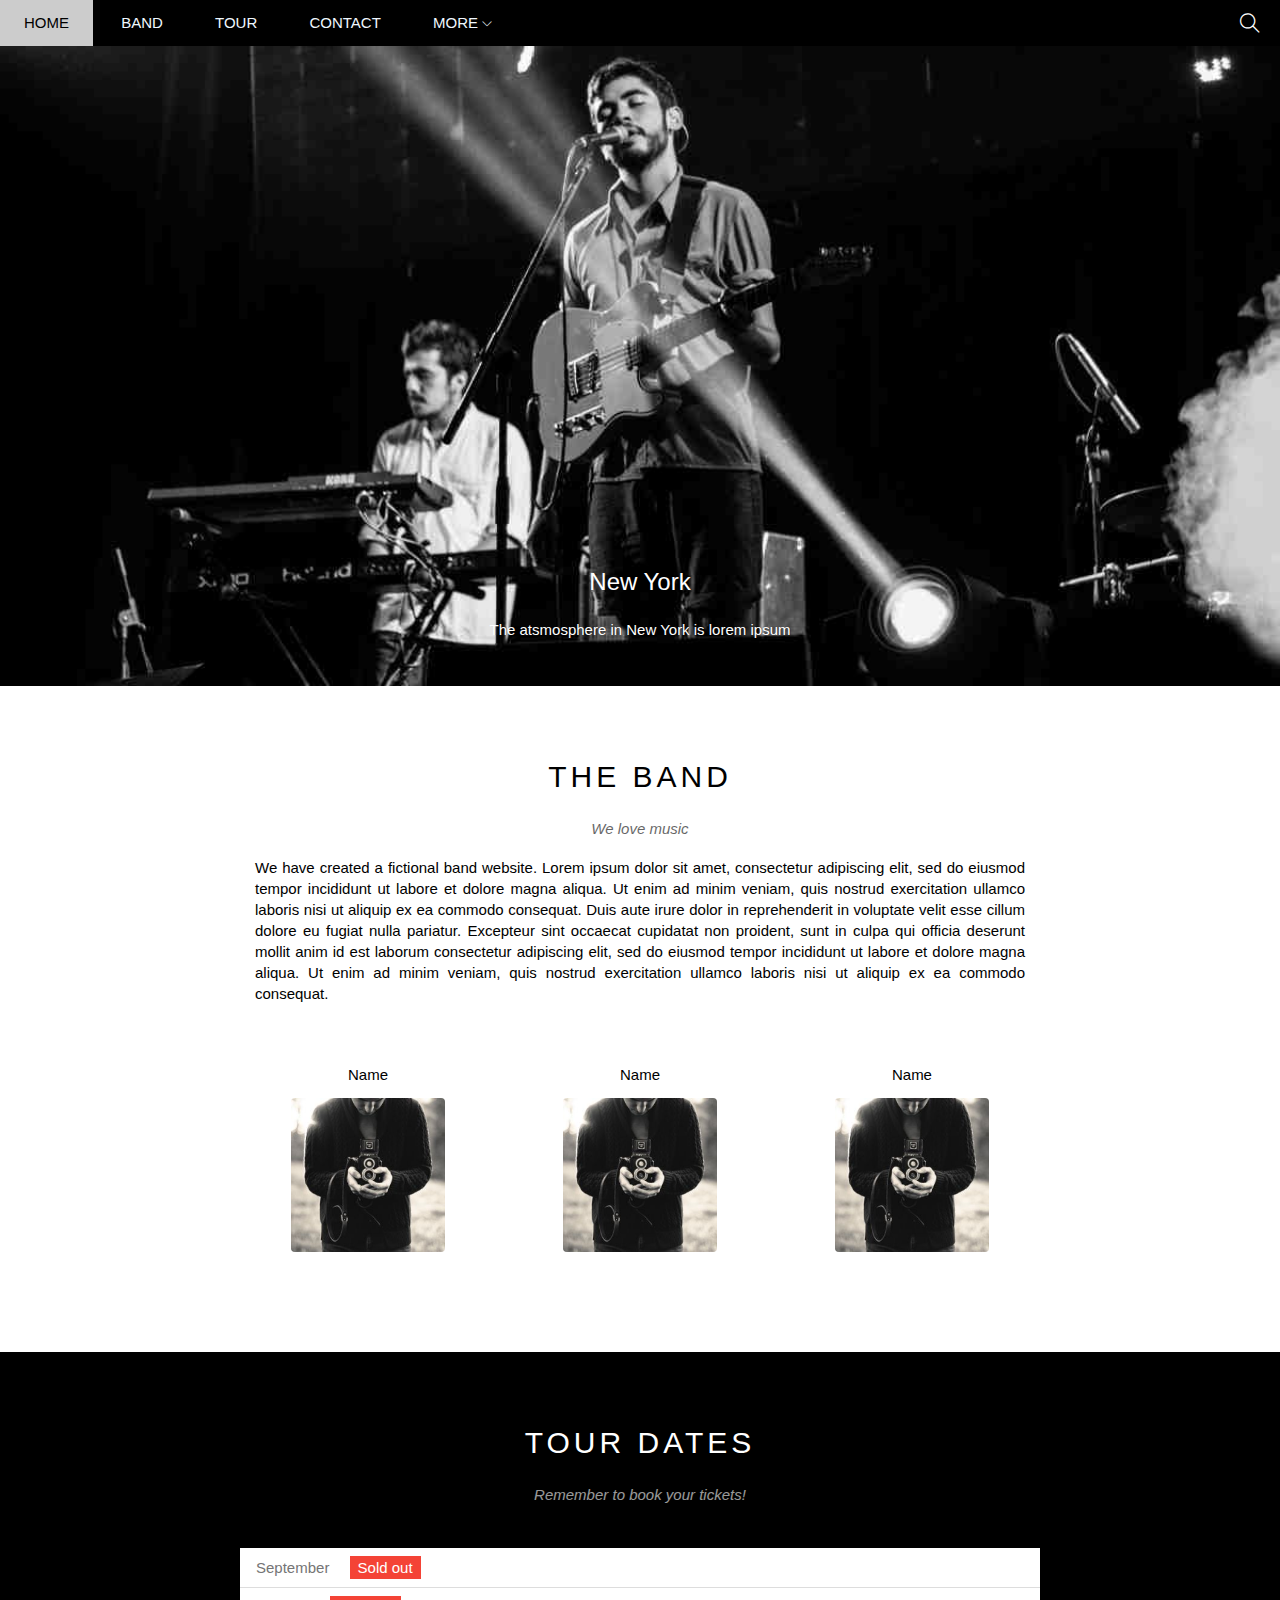
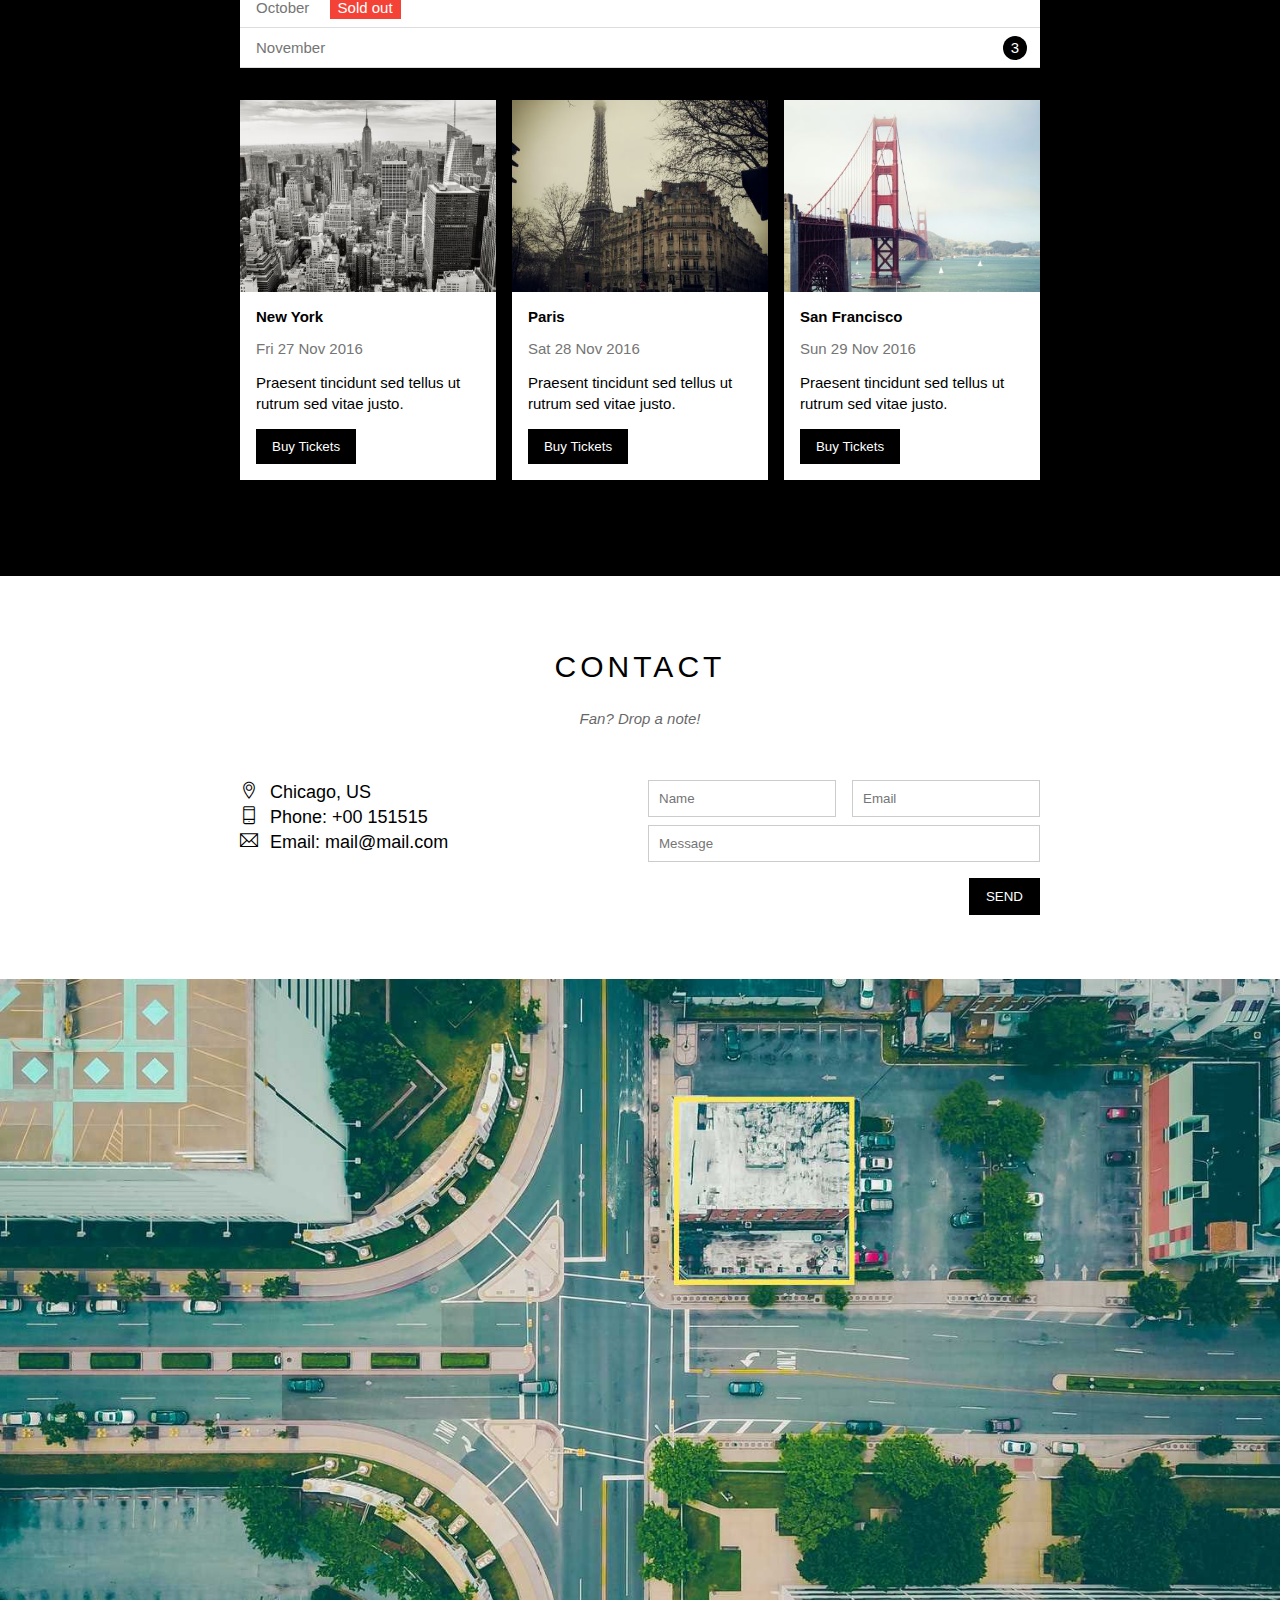
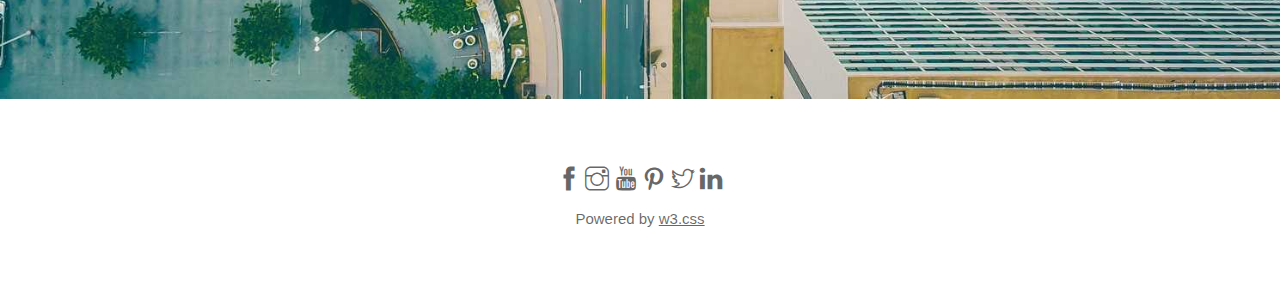
<file: index.html>
<!DOCTYPE html>
<html lang="en">
<head>
    <meta charset="UTF-8">
    <meta http-equiv="X-UA-Compatible" content="IE=edge">
    <meta name="viewport" content="width=device-width, initial-scale=1.0">
    <title>document</title>
    <link rel="stylesheet" href="./assets/css/style.css">
    <link rel="stylesheet" href="./assets/css/responsive.css">
    <link rel="stylesheet" href="./assets/fonts/themify-icons/themify-icons.css">
</head>
<body>
    <div id="main">
        <div id="header">
            <!-- begin navigation -->
            <ul id="nav">
                <li><a href="#">Home</a></li>
                <li><a href="#band">Band</a></li>
                <li><a href="#tour">Tour</a></li>
                <li><a href="#contact">Contact</a></li>
                <li>
                    <a href="">
                        More 
                        <i class="nav-icon ti-angle-down"></i>
                    </a>
                    <ul class="subnav">
                        <li><a href="">Merchandise</a></li>
                        <li><a href="">Extras</a></li>
                        <li><a href="">Media</a></li>
                    </ul>
                </li>
            </ul>
            <!-- end navigation -->
            <div class="search-btn">
                <i class="search-icon ti-search"></i>
            </div>

            <div id="mobile-menu" class="menu-btn">
                <i class="menu-icon ti-menu"></i>
            </div>
        </div>

        <div id="slider">
            <div class="text-content">
                <h2 class="text-heading">New York</h2>
                <div class="text-description">The atsmosphere in New York is lorem ipsum</div>
            </div>
        </div>

        <div id="content">
            <!-- about  -->
            <div id="band" class="content-section">
                <h2 class="section-heading">THE BAND</h2>
                <p class="sub-heading">We love music</p>
                <p class="about-text">We have created a fictional band website. Lorem ipsum dolor sit amet, consectetur adipiscing elit, sed do eiusmod tempor incididunt ut labore et dolore magna aliqua. Ut enim ad minim veniam, quis nostrud exercitation ullamco laboris nisi ut aliquip ex ea commodo consequat. Duis aute irure dolor in reprehenderit in voluptate velit esse cillum dolore eu fugiat nulla pariatur. Excepteur sint occaecat cupidatat non proident, sunt in culpa qui officia deserunt mollit anim id est laborum consectetur adipiscing elit, sed do eiusmod tempor incididunt ut labore et dolore magna aliqua. Ut enim ad minim veniam, quis nostrud exercitation ullamco laboris nisi ut aliquip ex ea commodo consequat.</p>
                <div class="menbers row" style="padding: 32px 0;">
                    <div class="col col-3 text-center">
                        <p class="member-name">Name</p>
                        <img src="./assets/img/bandmember.jpeg" alt="name" class="member-img">
                    </div>
                    <div class="col col-3 text-center">
                        <p class="member-name">Name</p>
                        <img src="./assets/img/bandmember.jpeg" alt="name" class="member-img">
                    </div>
                    <div class="col col-3 text-center">
                        <p class="member-name">Name</p>
                        <img src="./assets/img/bandmember.jpeg" alt="name" class="member-img">
                    </div>
                </div>
            </div>


            <!-- Tour  -->
            <div id="tour" class="tour-section">
                <div class="content-section">
                    <h2 class="section-heading text-while">TOUR DATES</h2>
                    <p class="sub-heading text-while">Remember to book your tickets!</p>
                    <!-- ticket  -->
                    <ul class="ticket-list">
                        <li>September <span class="sold-out">Sold out</span></li>
                        <li>October <span class="sold-out">Sold out</span></li>
                        <li>November <span class="quantity">3</span></li>
                    </ul>
                    
                    <!-- place  -->
                    <div class="places row">
                        <div class="col-3 col">
                            <img src="./assets/img/newyork.jpeg" alt="" class="place-img">
                            <div class="place-body">
                                <h3 class="place-heading">New York</h3>
                                <p class="place-time">Fri 27 Nov 2016</p>
                                <p class="place-content">Praesent tincidunt sed tellus ut rutrum sed vitae justo.</p>
                                <button class="button-buy js-buy-ticket">Buy Tickets</button>
                            </div>
                        </div>
                        <div class="col-3 col">
                            <img src="./assets/img/paris.jpeg" alt="" class="place-img">
                            <div class="place-body">
                                <h3 class="place-heading">Paris</h3>
                                <p class="place-time">Sat 28 Nov 2016</p>
                                <p class="place-content">Praesent tincidunt sed tellus ut rutrum sed vitae justo.</p>
                                <button class="button-buy js-buy-ticket">Buy Tickets</button>
                            </div>
                        </div>
                        <div class="col-3 col">
                            <img src="./assets/img/sanfran.jpeg" alt="" class="place-img">
                            <div class="place-body">
                                <h3 class="place-heading">San Francisco</h3>
                                <p class="place-time">Sun 29 Nov 2016</p>
                                <p class="place-content">Praesent tincidunt sed tellus ut rutrum sed vitae justo.</p>
                                <button class="button-buy js-buy-ticket">Buy Tickets</button>
                            </div>
                        </div>
                    </div>
                
                </div>
            </div>
            

            <!-- Contact  -->
            <div id="contact" class="content-section">
                <h2 class="section-heading">CONTACT</h2>
                <p class="sub-heading">Fan? Drop a note!</p>
                <div class="row contact-content">
                    <div class="col col-2 contact-info">
                        <p><i class="ti-location-pin"></i>Chicago, US</p>
                        <p><i class="ti-mobile"></i>Phone: +00 151515</p>
                        <p><i class="ti-email"></i>Email: mail@mail.com</p>
                    </div>
                    <div class="col col-2 contact-form">
                        <form action="">
                            <div class="row ">
                                <div class="col col-2">
                                    <input type="text" name="" placeholder="Name" required id="" class="form-control">
                                </div>
                                <div class="col col-2">
                                    <input type="email" name="" placeholder="Email" required id="" class="form-control">
                                </div>
                            </div>
                            <div class="row" style="margin-top: 8px;">
                                <div class="col col-1">
                                    <input type="text" name="" placeholder="Message" required id="" class="form-control">
                                </div>
                            </div>
                            <input class="send-button" type="submit" value="SEND">
                        </form>
                    </div>
                </div>
            </div>

            <div class="map-section">
                <img src="./assets/img/map.jpeg" alt="map">
            </div>

        </div>

        <div id="footer">
            <div class="social-list">
                <a href=""><i class="ti-facebook"></i></a>
                <a href=""><i class="ti-instagram"></i></a>
                <a href=""><i class="ti-youtube"></i></a>
                <a href=""><i class="ti-pinterest"></i></a>
                <a href=""><i class="ti-twitter"></i></a>
                <a href=""><i class="ti-linkedin"></i></a>
            </div>
            <p class="copyright">Powered by <a href="">w3.css</a></p>
        </div>
    </div>

    <div class="modal">
        <div class="modal-container js-modal-container">
            <div class="modal-close js-modal-close">
                <i class="ti-close"></i>
            </div>

            <header class="modal-header">
                <i class="modal-icon ti-bag"></i>
                Tickets
            </header>

            <div class="modal-body">
                <label for="quantity" class="modal-label">
                    <i class="ti-shopping-cart"></i>
                    Tickets, $15 per person
                </label>
                <input id="quantity" type="text" class="modal-input" placeholder="How many?">

                <label for="email" class="modal-label">
                    <i class="ti-user"></i>
                    Send To
                </label>
                <input id="email" type="email" class="modal-input" placeholder="Enter email">
                
                <button id="buy-tickets">
                    PAY <i class="ti-check"></i>
                </button>
            </div>

            <footer class="modal-footer">
                <p class="modal-help">Need <a href="">help?</a></p>
            </footer>
        </div>
    </div>

    <script>
        const buyBtns = document.querySelectorAll('.js-buy-ticket')
        const modal = document.querySelector('.modal')
        const modalContainer = document.querySelector('.js-modal-container')
        const modalClose = document.querySelector('.js-modal-close')

        function closeBuyTickets(){
            modal.classList.remove('open')
        }

        function showBuyTickets(){
            modal.classList.add('open')
        }
        
        for(const buyBtn of buyBtns){
            buyBtn.addEventListener('click', showBuyTickets)
        }
        modalClose.addEventListener('click', closeBuyTickets)

        modal.addEventListener('click', closeBuyTickets)

        modalContainer.addEventListener('click',function(event){
            event.stopPropagation()
        })

        // responsive 
        var header = document.getElementById('header');
        var mobileMenu = document.getElementById('mobile-menu');

        mobileMenu.onclick = function(){
            var isClose = header.clientHeight === 46;
            if(isClose){
                header.style.height = 'auto';
            }else{
                header.style.height = '46px';
            }
        }
    </script>
</body>
</html>
</file>
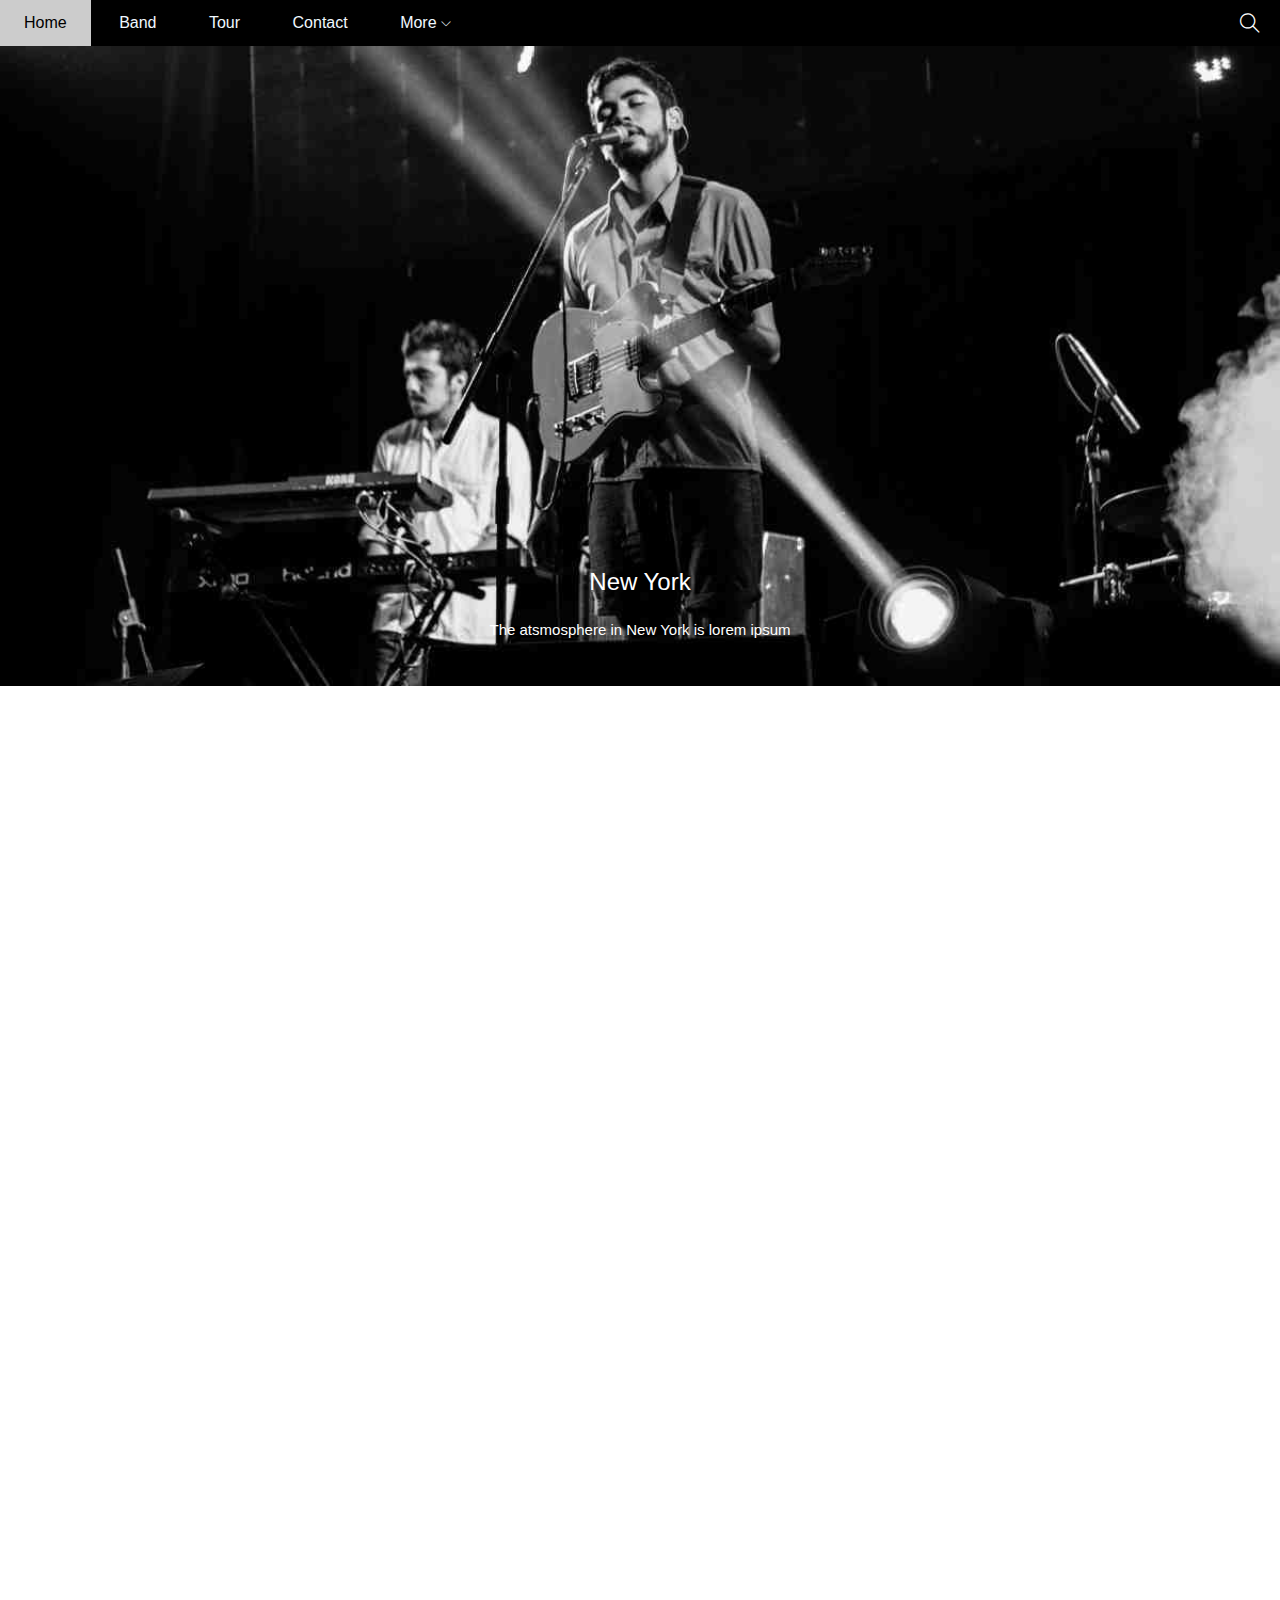
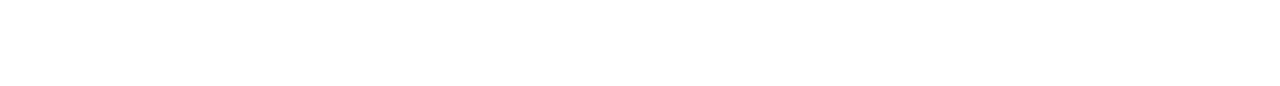
<file: W3_band/index.html>
<!DOCTYPE html>
<html lang="en">
<head>
    <meta charset="UTF-8">
    <meta http-equiv="X-UA-Compatible" content="IE=edge">
    <meta name="viewport" content="width=device-width, initial-scale=1.0">
    <title>Document</title>
    <link rel="stylesheet" href="./assets/css/style.css">
    <link rel="stylesheet" href="./assets/fonts/themify-icons/themify-icons.css">
</head>
<body>
    <div id="main">
        <div id="header">
            <!-- begin navigation -->
            <ul id="nav">
                <li><a href="">Home</a></li>
                <li><a href="">Band</a></li>
                <li><a href="">Tour</a></li>
                <li><a href="">Contact</a></li>
                <li>
                    <a href="">
                        More 
                        <i class="nav-icon ti-angle-down"></i>
                    </a>
                    <ul class="subnav">
                        <li><a href="">Merchandise</a></li>
                        <li><a href="">Extras</a></li>
                        <li><a href="">Media</a></li>
                    </ul>
                </li>
            </ul>
            <!-- end navigation -->
            <div class="search-btn">
                <i class="search-icon ti-search"></i>
            </div>
        </div>

        <div id="slider">
            <div class="text-content">
                <h2 class="text-heading">New York</h2>
                <div class="text-description">The atsmosphere in New York is lorem ipsum</div>
            </div>
        </div>

        <div id="content" style="height: 1000px;">

        </div>

        <div id="footer">

        </div>
    </div>
</body>
</html>
</file>
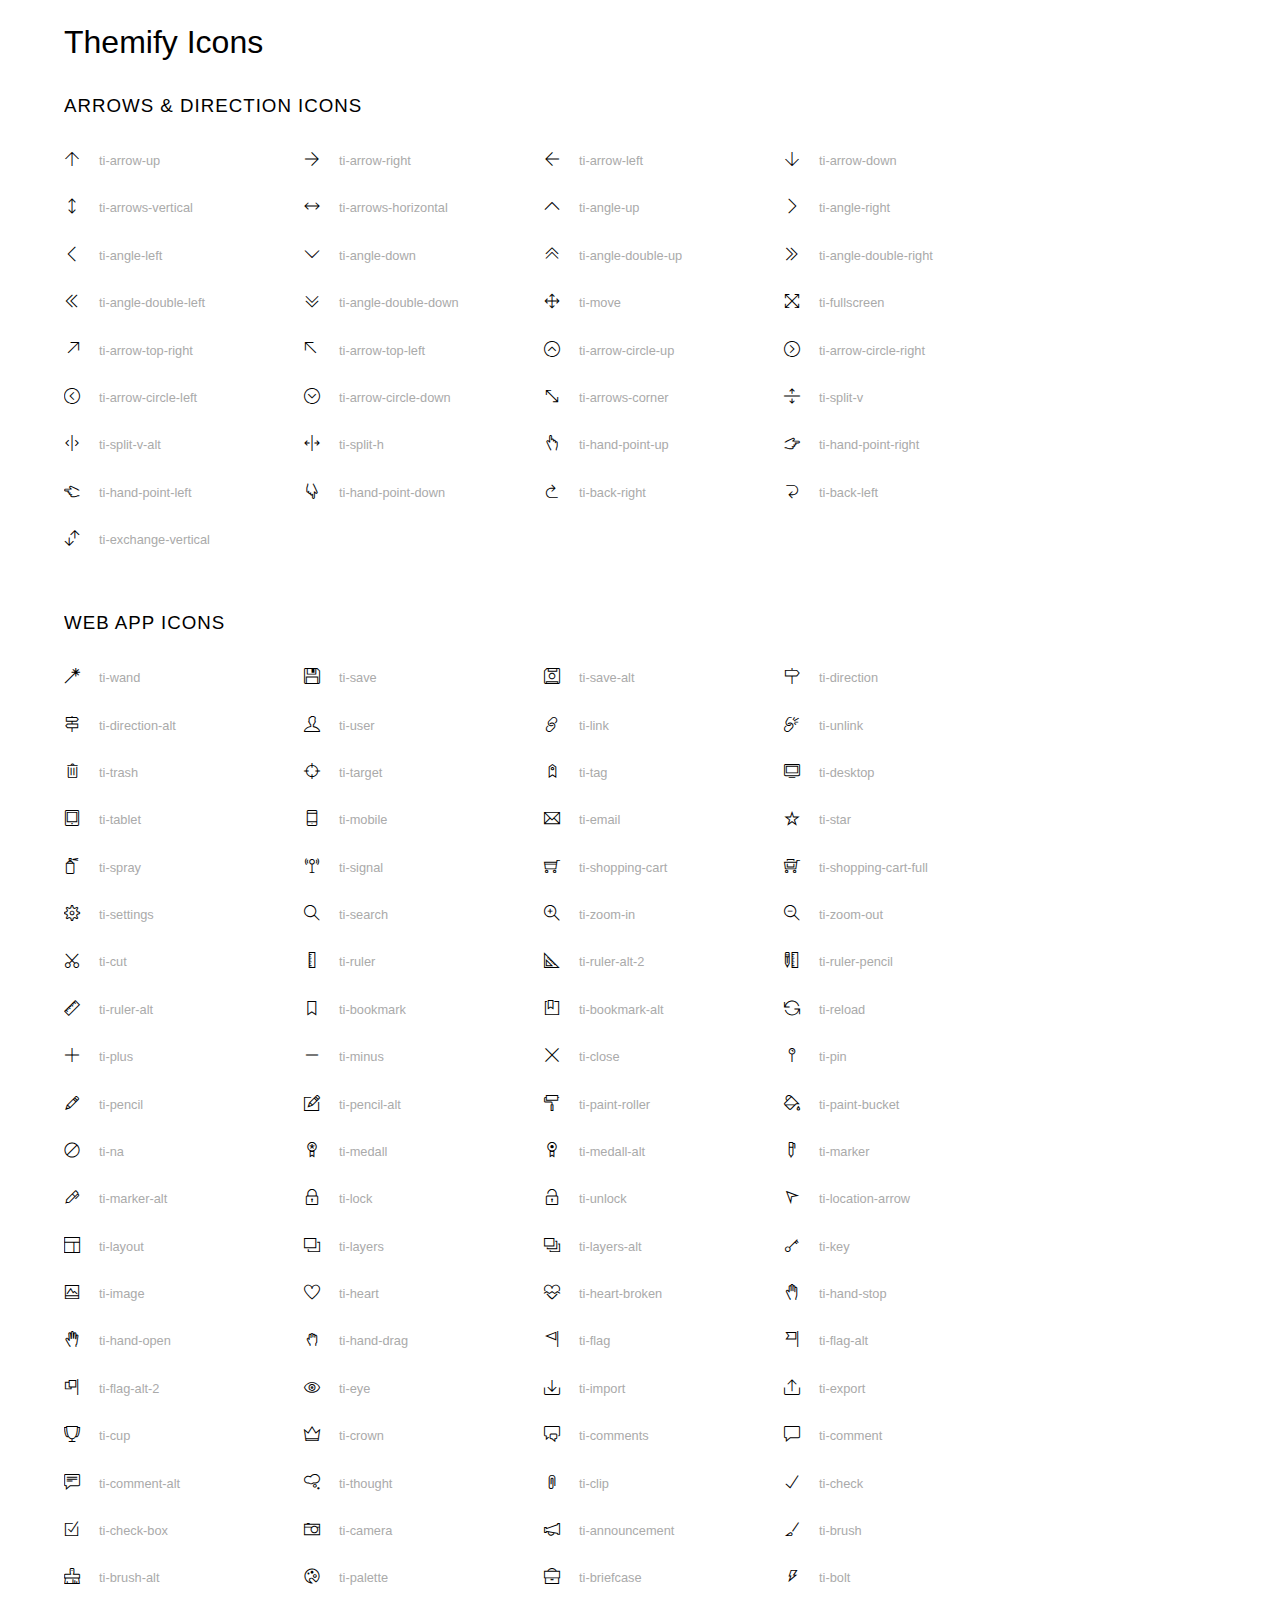
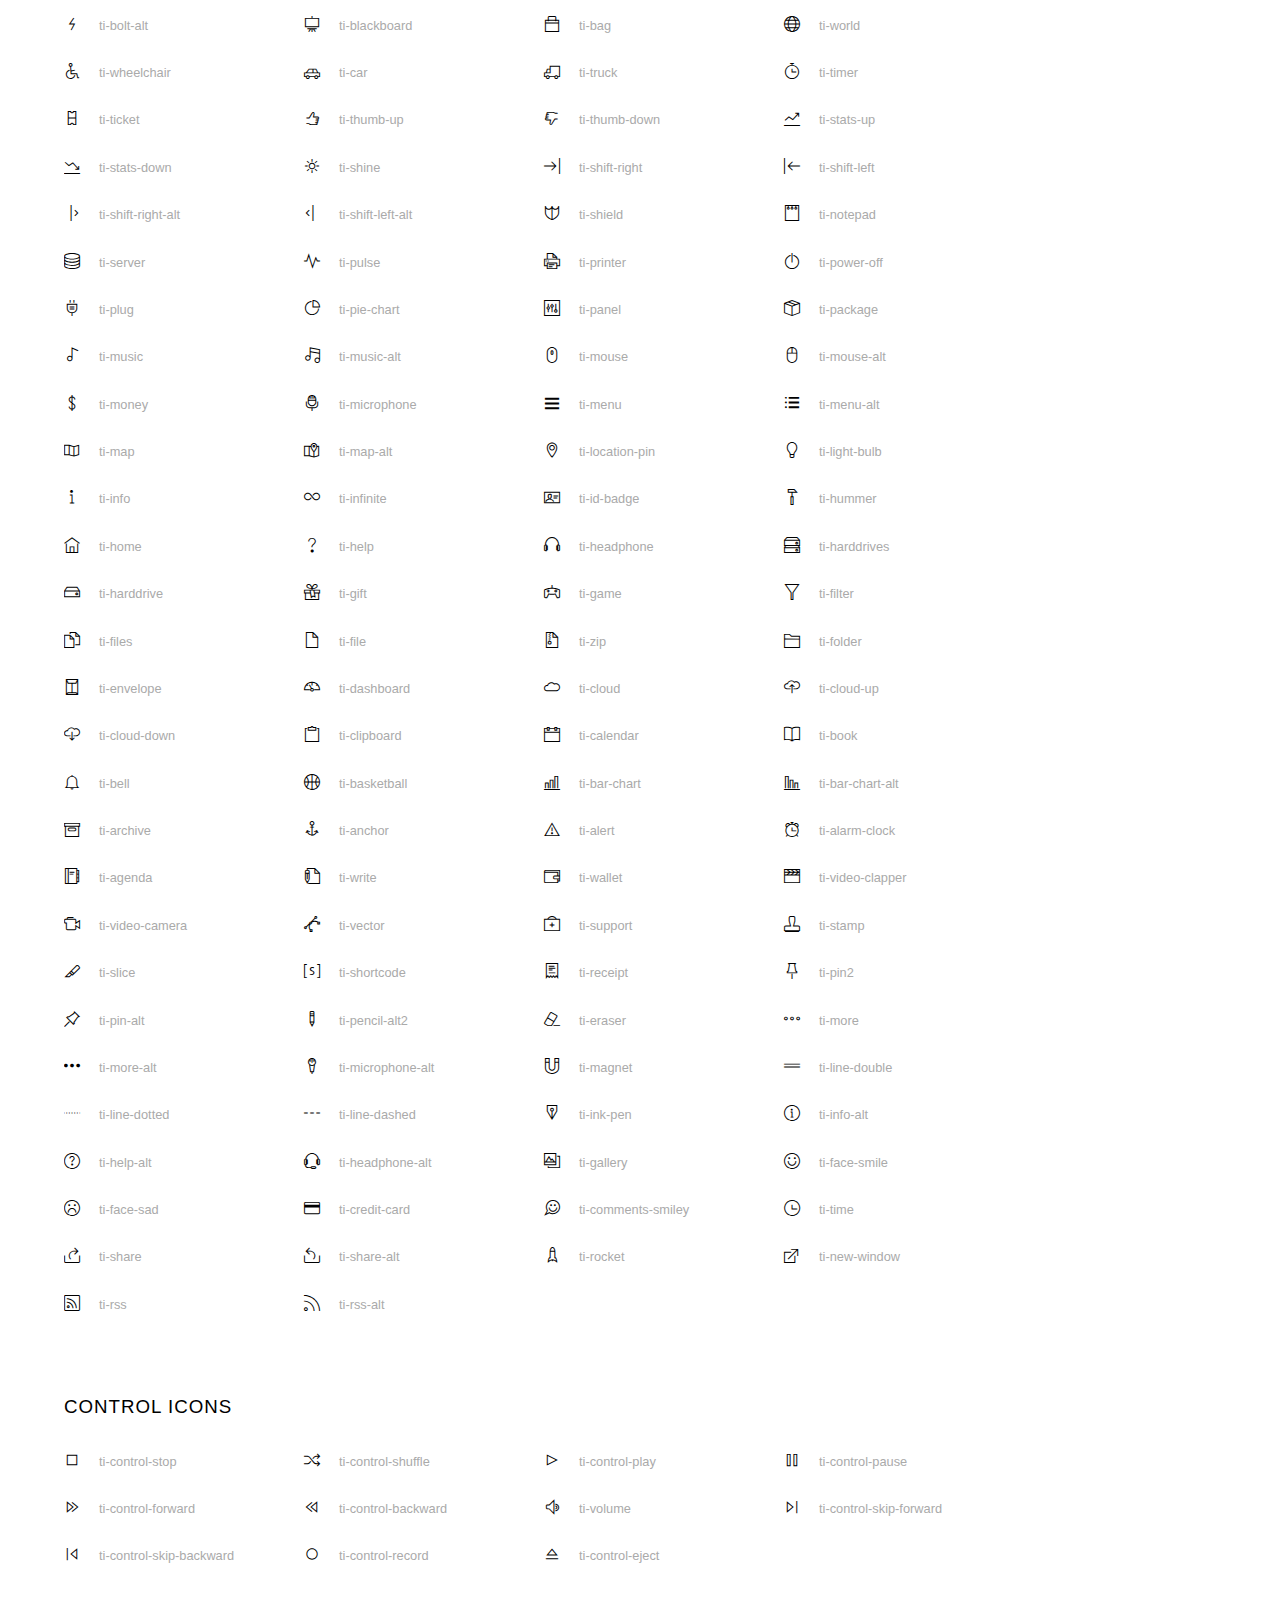
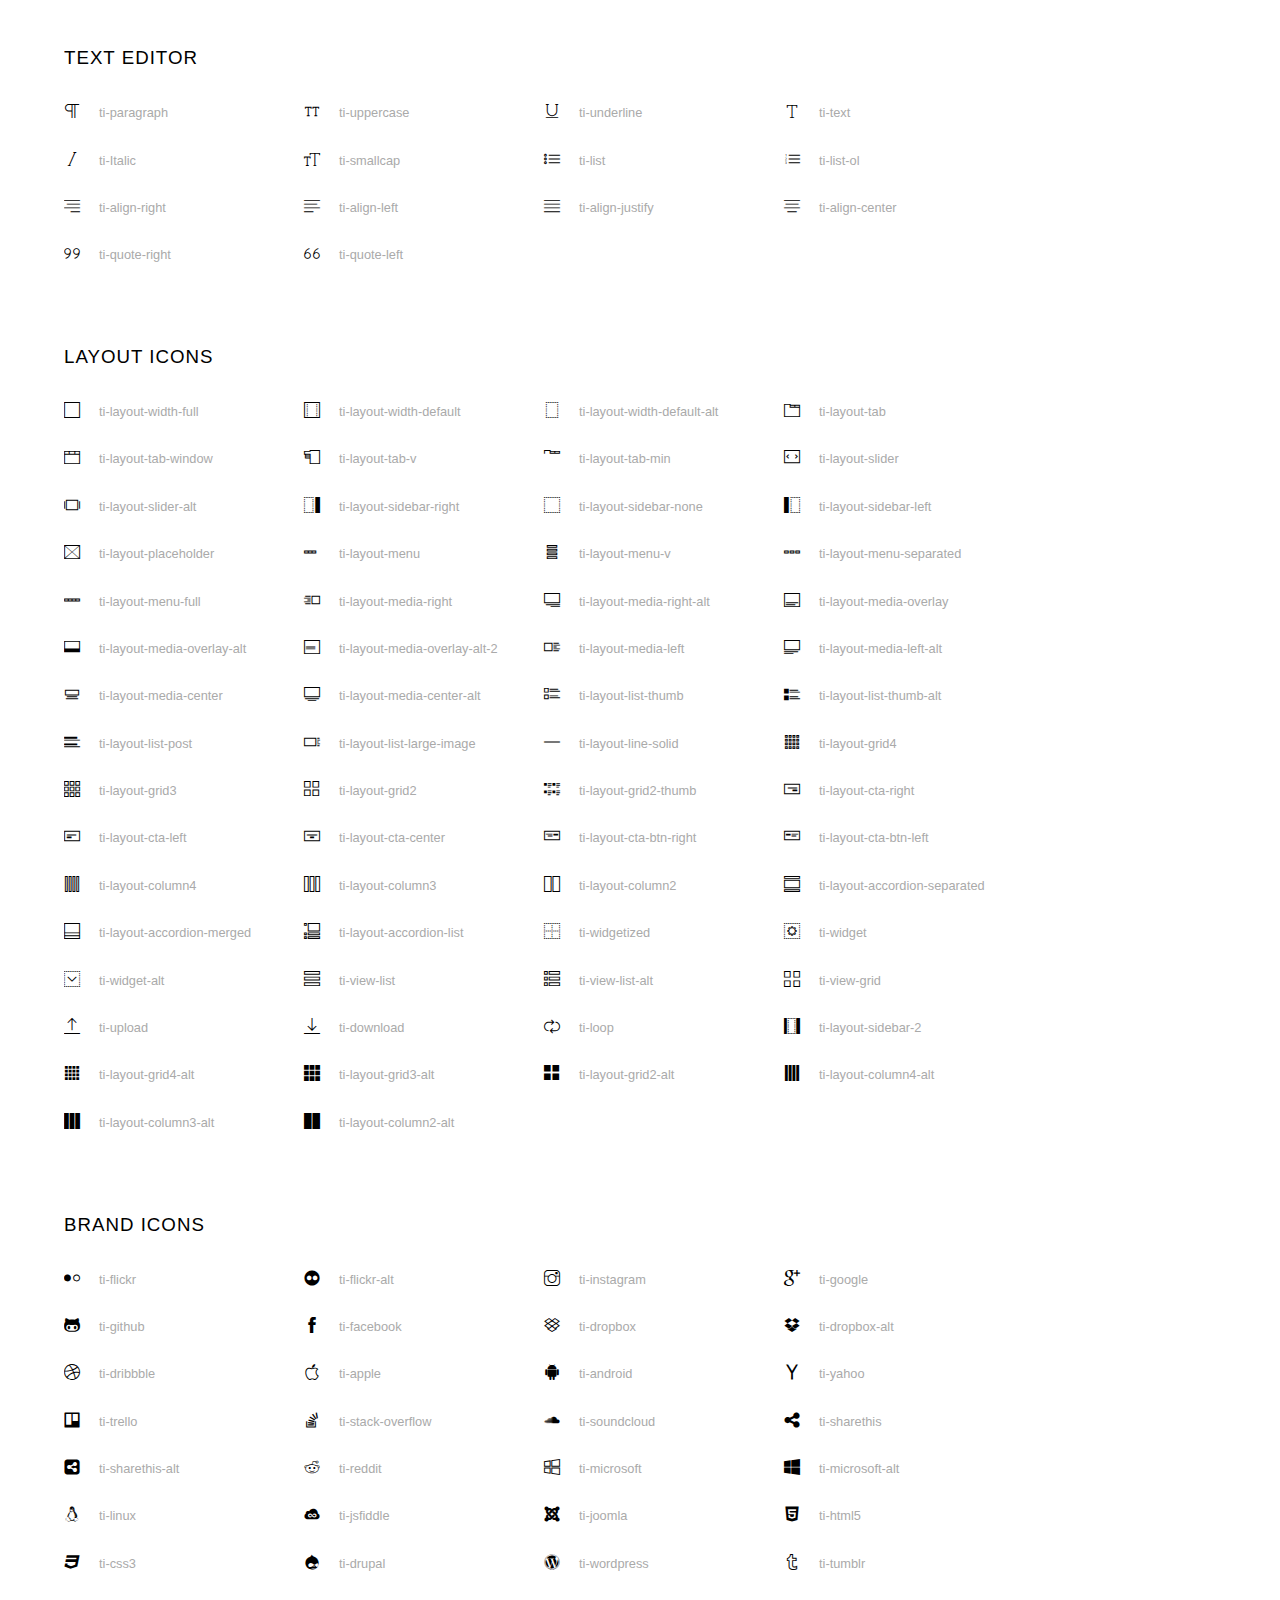
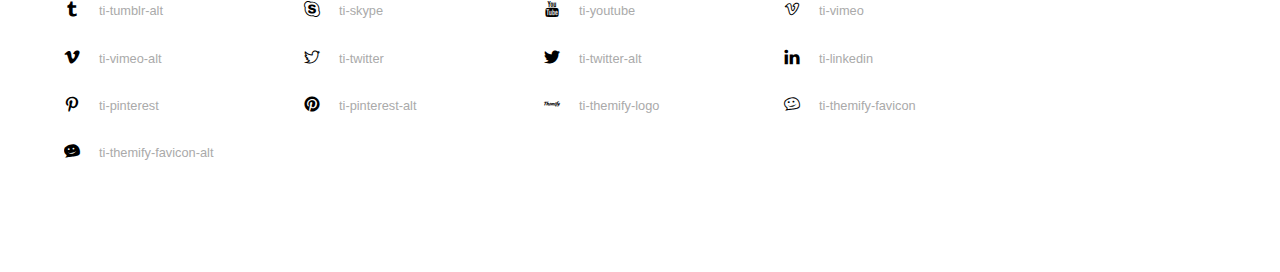
<file: assets/fonts/themify-icons/index.html>
<!doctype html>
<html>
<head>
	<meta charset="utf-8">
	<title>Themify Icon Font</title>
	<meta name="viewport" content="width=device-width">
	<link rel="stylesheet" href="demo-files/demo.css">
	<link rel="stylesheet" href="themify-icons.css">
	<!--[if lt IE 8]><!-->
	<link rel="stylesheet" href="ie7/ie7.css">
	<!--<![endif]-->
</head>
<body>
	<h1>Themify Icons</h1>

	<div class="icon-section">

		<div class="icon-section">
			<h3>Arrows &amp; Direction Icons </h3>

			<div class="icon-container">
				<span class="ti-arrow-up"></span><span class="icon-name"> ti-arrow-up</span>
			</div>
			<div class="icon-container">
				<span class="ti-arrow-right"></span><span class="icon-name"> ti-arrow-right</span>
			</div>
			<div class="icon-container">
				<span class="ti-arrow-left"></span><span class="icon-name"> ti-arrow-left</span>
			</div>
			<div class="icon-container">
				<span class="ti-arrow-down"></span><span class="icon-name"> ti-arrow-down</span>
			</div>
			<div class="icon-container">
				<span class="ti-arrows-vertical"></span><span class="icon-name"> ti-arrows-vertical</span>
			</div>
			<div class="icon-container">
				<span class="ti-arrows-horizontal"></span><span class="icon-name"> ti-arrows-horizontal</span>
			</div>
			<div class="icon-container">
				<span class="ti-angle-up"></span><span class="icon-name"> ti-angle-up</span>
			</div>
			<div class="icon-container">
				<span class="ti-angle-right"></span><span class="icon-name"> ti-angle-right</span>
			</div>
			<div class="icon-container">
				<span class="ti-angle-left"></span><span class="icon-name"> ti-angle-left</span>
			</div>
			<div class="icon-container">
				<span class="ti-angle-down"></span><span class="icon-name"> ti-angle-down</span>
			</div>	
			<div class="icon-container">
				<span class="ti-angle-double-up"></span><span class="icon-name"> ti-angle-double-up</span>
			</div>
			<div class="icon-container">
				<span class="ti-angle-double-right"></span><span class="icon-name"> ti-angle-double-right</span>
			</div>
			<div class="icon-container">
				<span class="ti-angle-double-left"></span><span class="icon-name"> ti-angle-double-left</span>
			</div>
			<div class="icon-container">
				<span class="ti-angle-double-down"></span><span class="icon-name"> ti-angle-double-down</span>
			</div>					
			<div class="icon-container">
				<span class="ti-move"></span><span class="icon-name"> ti-move</span>
			</div>
			<div class="icon-container">
				<span class="ti-fullscreen"></span><span class="icon-name"> ti-fullscreen</span>
			</div>
			<div class="icon-container">
				<span class="ti-arrow-top-right"></span><span class="icon-name"> ti-arrow-top-right</span>
			</div>
			<div class="icon-container">
				<span class="ti-arrow-top-left"></span><span class="icon-name"> ti-arrow-top-left</span>
			</div>
			<div class="icon-container">
				<span class="ti-arrow-circle-up"></span><span class="icon-name"> ti-arrow-circle-up</span>
			</div>
			<div class="icon-container">
				<span class="ti-arrow-circle-right"></span><span class="icon-name"> ti-arrow-circle-right</span>
			</div>
			<div class="icon-container">
				<span class="ti-arrow-circle-left"></span><span class="icon-name"> ti-arrow-circle-left</span>
			</div>
			<div class="icon-container">
				<span class="ti-arrow-circle-down"></span><span class="icon-name"> ti-arrow-circle-down</span>
			</div>
			<div class="icon-container">
				<span class="ti-arrows-corner"></span><span class="icon-name"> ti-arrows-corner</span>
			</div>
			<div class="icon-container">
				<span class="ti-split-v"></span><span class="icon-name"> ti-split-v</span>
			</div>

			<div class="icon-container">
				<span class="ti-split-v-alt"></span><span class="icon-name"> ti-split-v-alt</span>
			</div>
			<div class="icon-container">
				<span class="ti-split-h"></span><span class="icon-name"> ti-split-h</span>
			</div>
			<div class="icon-container">
				<span class="ti-hand-point-up"></span><span class="icon-name"> ti-hand-point-up</span>
			</div>
			<div class="icon-container">
				<span class="ti-hand-point-right"></span><span class="icon-name"> ti-hand-point-right</span>
			</div>
			<div class="icon-container">
				<span class="ti-hand-point-left"></span><span class="icon-name"> ti-hand-point-left</span>
			</div>
			<div class="icon-container">
				<span class="ti-hand-point-down"></span><span class="icon-name"> ti-hand-point-down</span>
			</div>
			<div class="icon-container">
				<span class="ti-back-right"></span><span class="icon-name"> ti-back-right</span>
			</div>
			<div class="icon-container">
				<span class="ti-back-left"></span><span class="icon-name"> ti-back-left</span>
			</div>
			<div class="icon-container">
				<span class="ti-exchange-vertical"></span><span class="icon-name"> ti-exchange-vertical</span>
			</div>

		</div> <!-- Arrows Icons -->



		<h3>Web App Icons</h3>
		
		<div class="icon-section">

			<div class="icon-container">
				<span class="ti-wand"></span><span class="icon-name"> ti-wand</span>
			</div>
			<div class="icon-container">
				<span class="ti-save"></span><span class="icon-name"> ti-save</span>
			</div>
			<div class="icon-container">
				<span class="ti-save-alt"></span><span class="icon-name"> ti-save-alt</span>
			</div>

			<div class="icon-container">
				<span class="ti-direction"></span><span class="icon-name"> ti-direction</span>
			</div>
			<div class="icon-container">
				<span class="ti-direction-alt"></span><span class="icon-name"> ti-direction-alt</span>
			</div>
			<div class="icon-container">
				<span class="ti-user"></span><span class="icon-name"> ti-user</span>
			</div>
			<div class="icon-container">
				<span class="ti-link"></span><span class="icon-name"> ti-link</span>
			</div>
			<div class="icon-container">
				<span class="ti-unlink"></span><span class="icon-name"> ti-unlink</span>
			</div>
			<div class="icon-container">
				<span class="ti-trash"></span><span class="icon-name"> ti-trash</span>
			</div>
			<div class="icon-container">
				<span class="ti-target"></span><span class="icon-name"> ti-target</span>
			</div>
			<div class="icon-container">
				<span class="ti-tag"></span><span class="icon-name"> ti-tag</span>
			</div>
			<div class="icon-container">
				<span class="ti-desktop"></span><span class="icon-name"> ti-desktop</span>
			</div>
			<div class="icon-container">
				<span class="ti-tablet"></span><span class="icon-name"> ti-tablet</span>
			</div>
			<div class="icon-container">
				<span class="ti-mobile"></span><span class="icon-name"> ti-mobile</span>
			</div>
			<div class="icon-container">
				<span class="ti-email"></span><span class="icon-name"> ti-email</span>
			</div>	
			<div class="icon-container">
				<span class="ti-star"></span><span class="icon-name"> ti-star</span>
			</div>
			<div class="icon-container">
				<span class="ti-spray"></span><span class="icon-name"> ti-spray</span>
			</div>
			<div class="icon-container">
				<span class="ti-signal"></span><span class="icon-name"> ti-signal</span>
			</div>
			<div class="icon-container">
				<span class="ti-shopping-cart"></span><span class="icon-name"> ti-shopping-cart</span>
			</div>
			<div class="icon-container">
				<span class="ti-shopping-cart-full"></span><span class="icon-name"> ti-shopping-cart-full</span>
			</div>
			<div class="icon-container">
				<span class="ti-settings"></span><span class="icon-name"> ti-settings</span>
			</div>
			<div class="icon-container">
				<span class="ti-search"></span><span class="icon-name"> ti-search</span>
			</div>
			<div class="icon-container">
				<span class="ti-zoom-in"></span><span class="icon-name"> ti-zoom-in</span>
			</div>
			<div class="icon-container">
				<span class="ti-zoom-out"></span><span class="icon-name"> ti-zoom-out</span>
			</div>
			<div class="icon-container">
				<span class="ti-cut"></span><span class="icon-name"> ti-cut</span>
			</div>
			<div class="icon-container">
				<span class="ti-ruler"></span><span class="icon-name"> ti-ruler</span>
			</div>
			<div class="icon-container">
				<span class="ti-ruler-alt-2"></span><span class="icon-name"> ti-ruler-alt-2</span>
			</div>			
			<div class="icon-container">
				<span class="ti-ruler-pencil"></span><span class="icon-name"> ti-ruler-pencil</span>
			</div>
			<div class="icon-container">
				<span class="ti-ruler-alt"></span><span class="icon-name"> ti-ruler-alt</span>
			</div>
			<div class="icon-container">
				<span class="ti-bookmark"></span><span class="icon-name"> ti-bookmark</span>
			</div>
			<div class="icon-container">
				<span class="ti-bookmark-alt"></span><span class="icon-name"> ti-bookmark-alt</span>
			</div>
			<div class="icon-container">
				<span class="ti-reload"></span><span class="icon-name"> ti-reload</span>
			</div>
			<div class="icon-container">
				<span class="ti-plus"></span><span class="icon-name"> ti-plus</span>
			</div>
			<div class="icon-container">
				<span class="ti-minus"></span><span class="icon-name"> ti-minus</span>
			</div>
			<div class="icon-container">
				<span class="ti-close"></span><span class="icon-name"> ti-close</span>
			</div>			
			<div class="icon-container">
				<span class="ti-pin"></span><span class="icon-name"> ti-pin</span>
			</div>
			<div class="icon-container">
				<span class="ti-pencil"></span><span class="icon-name"> ti-pencil</span>
			</div>
					
		  	<div class="icon-container">
				<span class="ti-pencil-alt"></span><span class="icon-name"> ti-pencil-alt</span>
			</div>
			<div class="icon-container">
				<span class="ti-paint-roller"></span><span class="icon-name"> ti-paint-roller</span>
			</div>
			<div class="icon-container">
				<span class="ti-paint-bucket"></span><span class="icon-name"> ti-paint-bucket</span>
			</div>
			<div class="icon-container">
				<span class="ti-na"></span><span class="icon-name"> ti-na</span>
			</div>
			<div class="icon-container">
				<span class="ti-medall"></span><span class="icon-name"> ti-medall</span>
			</div>
			<div class="icon-container">
				<span class="ti-medall-alt"></span><span class="icon-name"> ti-medall-alt</span>
			</div>
			<div class="icon-container">
				<span class="ti-marker"></span><span class="icon-name"> ti-marker</span>
			</div>
			<div class="icon-container">
				<span class="ti-marker-alt"></span><span class="icon-name"> ti-marker-alt</span>
			</div>

			<div class="icon-container">
				<span class="ti-lock"></span><span class="icon-name"> ti-lock</span>
			</div>
			<div class="icon-container">
				<span class="ti-unlock"></span><span class="icon-name"> ti-unlock</span>
			</div>
			<div class="icon-container">
				<span class="ti-location-arrow"></span><span class="icon-name"> ti-location-arrow</span>
			</div>
			<div class="icon-container">
				<span class="ti-layout"></span><span class="icon-name"> ti-layout</span>
			</div>
			<div class="icon-container">
				<span class="ti-layers"></span><span class="icon-name"> ti-layers</span>
			</div>
			<div class="icon-container">
				<span class="ti-layers-alt"></span><span class="icon-name"> ti-layers-alt</span>
			</div>
			<div class="icon-container">
				<span class="ti-key"></span><span class="icon-name"> ti-key</span>
			</div>
			<div class="icon-container">
				<span class="ti-image"></span><span class="icon-name"> ti-image</span>
			</div>
			<div class="icon-container">
				<span class="ti-heart"></span><span class="icon-name"> ti-heart</span>
			</div>
			<div class="icon-container">
				<span class="ti-heart-broken"></span><span class="icon-name"> ti-heart-broken</span>
			</div>
			<div class="icon-container">
				<span class="ti-hand-stop"></span><span class="icon-name"> ti-hand-stop</span>
			</div>
			<div class="icon-container">
				<span class="ti-hand-open"></span><span class="icon-name"> ti-hand-open</span>
			</div>
			<div class="icon-container">
				<span class="ti-hand-drag"></span><span class="icon-name"> ti-hand-drag</span>
			</div>
			<div class="icon-container">
				<span class="ti-flag"></span><span class="icon-name"> ti-flag</span>
			</div>
			<div class="icon-container">
				<span class="ti-flag-alt"></span><span class="icon-name"> ti-flag-alt</span>
			</div>
			<div class="icon-container">
				<span class="ti-flag-alt-2"></span><span class="icon-name"> ti-flag-alt-2</span>
			</div>
			<div class="icon-container">
				<span class="ti-eye"></span><span class="icon-name"> ti-eye</span>
			</div>
			<div class="icon-container">
				<span class="ti-import"></span><span class="icon-name"> ti-import</span>
			</div>			
			<div class="icon-container">
				<span class="ti-export"></span><span class="icon-name"> ti-export</span>
			</div>
			<div class="icon-container">
				<span class="ti-cup"></span><span class="icon-name"> ti-cup</span>
			</div>
			<div class="icon-container">
				<span class="ti-crown"></span><span class="icon-name"> ti-crown</span>
			</div>
			<div class="icon-container">
				<span class="ti-comments"></span><span class="icon-name"> ti-comments</span>
			</div>
			<div class="icon-container">
				<span class="ti-comment"></span><span class="icon-name"> ti-comment</span>
			</div>
			<div class="icon-container">
				<span class="ti-comment-alt"></span><span class="icon-name"> ti-comment-alt</span>
			</div>
			<div class="icon-container">
				<span class="ti-thought"></span><span class="icon-name"> ti-thought</span>
			</div>			
			<div class="icon-container">
				<span class="ti-clip"></span><span class="icon-name"> ti-clip</span>
			</div>

			<div class="icon-container">
				<span class="ti-check"></span><span class="icon-name"> ti-check</span>
			</div>
			<div class="icon-container">
				<span class="ti-check-box"></span><span class="icon-name"> ti-check-box</span>
			</div>
			<div class="icon-container">
				<span class="ti-camera"></span><span class="icon-name"> ti-camera</span>
			</div>
			<div class="icon-container">
				<span class="ti-announcement"></span><span class="icon-name"> ti-announcement</span>
			</div>
			<div class="icon-container">
				<span class="ti-brush"></span><span class="icon-name"> ti-brush</span>
			</div>
			<div class="icon-container">
				<span class="ti-brush-alt"></span><span class="icon-name"> ti-brush-alt</span>
			</div>
			<div class="icon-container">
				<span class="ti-palette"></span><span class="icon-name"> ti-palette</span>
			</div>			
			<div class="icon-container">
				<span class="ti-briefcase"></span><span class="icon-name"> ti-briefcase</span>
			</div>
			<div class="icon-container">
				<span class="ti-bolt"></span><span class="icon-name"> ti-bolt</span>
			</div>
			<div class="icon-container">
				<span class="ti-bolt-alt"></span><span class="icon-name"> ti-bolt-alt</span>
			</div>
			<div class="icon-container">
				<span class="ti-blackboard"></span><span class="icon-name"> ti-blackboard</span>
			</div>
			<div class="icon-container">
				<span class="ti-bag"></span><span class="icon-name"> ti-bag</span>
			</div>
			<div class="icon-container">
				<span class="ti-world"></span><span class="icon-name"> ti-world</span>
			</div>
			<div class="icon-container">
				<span class="ti-wheelchair"></span><span class="icon-name"> ti-wheelchair</span>
			</div>
			<div class="icon-container">
				<span class="ti-car"></span><span class="icon-name"> ti-car</span>
			</div>
			<div class="icon-container">
				<span class="ti-truck"></span><span class="icon-name"> ti-truck</span>
			</div>
			<div class="icon-container">
				<span class="ti-timer"></span><span class="icon-name"> ti-timer</span>
			</div>
			<div class="icon-container">
				<span class="ti-ticket"></span><span class="icon-name"> ti-ticket</span>
			</div>
			<div class="icon-container">
				<span class="ti-thumb-up"></span><span class="icon-name"> ti-thumb-up</span>
			</div>
			<div class="icon-container">
				<span class="ti-thumb-down"></span><span class="icon-name"> ti-thumb-down</span>
			</div>

			<div class="icon-container">
				<span class="ti-stats-up"></span><span class="icon-name"> ti-stats-up</span>
			</div>
			<div class="icon-container">
				<span class="ti-stats-down"></span><span class="icon-name"> ti-stats-down</span>
			</div>
			<div class="icon-container">
				<span class="ti-shine"></span><span class="icon-name"> ti-shine</span>
			</div>
			<div class="icon-container">
				<span class="ti-shift-right"></span><span class="icon-name"> ti-shift-right</span>
			</div>
			<div class="icon-container">
				<span class="ti-shift-left"></span><span class="icon-name"> ti-shift-left</span>
			</div>

			<div class="icon-container">
				<span class="ti-shift-right-alt"></span><span class="icon-name"> ti-shift-right-alt</span>
			</div>
			<div class="icon-container">
				<span class="ti-shift-left-alt"></span><span class="icon-name"> ti-shift-left-alt</span>
			</div>
			<div class="icon-container">
				<span class="ti-shield"></span><span class="icon-name"> ti-shield</span>
			</div>
			<div class="icon-container">
				<span class="ti-notepad"></span><span class="icon-name"> ti-notepad</span>
			</div>
			<div class="icon-container">
				<span class="ti-server"></span><span class="icon-name"> ti-server</span>
			</div>

			<div class="icon-container">
				<span class="ti-pulse"></span><span class="icon-name"> ti-pulse</span>
			</div>
			<div class="icon-container">
				<span class="ti-printer"></span><span class="icon-name"> ti-printer</span>
			</div>
			<div class="icon-container">
				<span class="ti-power-off"></span><span class="icon-name"> ti-power-off</span>
			</div>
			<div class="icon-container">
				<span class="ti-plug"></span><span class="icon-name"> ti-plug</span>
			</div>
			<div class="icon-container">
				<span class="ti-pie-chart"></span><span class="icon-name"> ti-pie-chart</span>
			</div>

			<div class="icon-container">
				<span class="ti-panel"></span><span class="icon-name"> ti-panel</span>
			</div>
			<div class="icon-container">
				<span class="ti-package"></span><span class="icon-name"> ti-package</span>
			</div>
			<div class="icon-container">
				<span class="ti-music"></span><span class="icon-name"> ti-music</span>
			</div>
			<div class="icon-container">
				<span class="ti-music-alt"></span><span class="icon-name"> ti-music-alt</span>
			</div>
			<div class="icon-container">
				<span class="ti-mouse"></span><span class="icon-name"> ti-mouse</span>
			</div>
			<div class="icon-container">
				<span class="ti-mouse-alt"></span><span class="icon-name"> ti-mouse-alt</span>
			</div>
			<div class="icon-container">
				<span class="ti-money"></span><span class="icon-name"> ti-money</span>
			</div>
			<div class="icon-container">
				<span class="ti-microphone"></span><span class="icon-name"> ti-microphone</span>
			</div>
			<div class="icon-container">
				<span class="ti-menu"></span><span class="icon-name"> ti-menu</span>
			</div>
			<div class="icon-container">
				<span class="ti-menu-alt"></span><span class="icon-name"> ti-menu-alt</span>
			</div>
			<div class="icon-container">
				<span class="ti-map"></span><span class="icon-name"> ti-map</span>
			</div>
			<div class="icon-container">
				<span class="ti-map-alt"></span><span class="icon-name"> ti-map-alt</span>
			</div>

			<div class="icon-container">
				<span class="ti-location-pin"></span><span class="icon-name"> ti-location-pin</span>
			</div>

			<div class="icon-container">
				<span class="ti-light-bulb"></span><span class="icon-name"> ti-light-bulb</span>
			</div>
			<div class="icon-container">
				<span class="ti-info"></span><span class="icon-name"> ti-info</span>
			</div>
			<div class="icon-container">
				<span class="ti-infinite"></span><span class="icon-name"> ti-infinite</span>
			</div>
			<div class="icon-container">
				<span class="ti-id-badge"></span><span class="icon-name"> ti-id-badge</span>
			</div>
			<div class="icon-container">
				<span class="ti-hummer"></span><span class="icon-name"> ti-hummer</span>
			</div>
			<div class="icon-container">
				<span class="ti-home"></span><span class="icon-name"> ti-home</span>
			</div>
			<div class="icon-container">
				<span class="ti-help"></span><span class="icon-name"> ti-help</span>
			</div>
			<div class="icon-container">
				<span class="ti-headphone"></span><span class="icon-name"> ti-headphone</span>
			</div>
			<div class="icon-container">
				<span class="ti-harddrives"></span><span class="icon-name"> ti-harddrives</span>
			</div>
			<div class="icon-container">
				<span class="ti-harddrive"></span><span class="icon-name"> ti-harddrive</span>
			</div>
			<div class="icon-container">
				<span class="ti-gift"></span><span class="icon-name"> ti-gift</span>
			</div>
			<div class="icon-container">
				<span class="ti-game"></span><span class="icon-name"> ti-game</span>
			</div>
			<div class="icon-container">
				<span class="ti-filter"></span><span class="icon-name"> ti-filter</span>
			</div>
			<div class="icon-container">
				<span class="ti-files"></span><span class="icon-name"> ti-files</span>
			</div>
			<div class="icon-container">
				<span class="ti-file"></span><span class="icon-name"> ti-file</span>
			</div>
			<div class="icon-container">
				<span class="ti-zip"></span><span class="icon-name"> ti-zip</span>
			</div>
			<div class="icon-container">
				<span class="ti-folder"></span><span class="icon-name"> ti-folder</span>
			</div>			
			<div class="icon-container">
				<span class="ti-envelope"></span><span class="icon-name"> ti-envelope</span>
			</div>


			<div class="icon-container">
				<span class="ti-dashboard"></span><span class="icon-name"> ti-dashboard</span>
			</div>
			<div class="icon-container">
				<span class="ti-cloud"></span><span class="icon-name"> ti-cloud</span>
			</div>
			<div class="icon-container">
				<span class="ti-cloud-up"></span><span class="icon-name"> ti-cloud-up</span>
			</div>
			<div class="icon-container">
				<span class="ti-cloud-down"></span><span class="icon-name"> ti-cloud-down</span>
			</div>
			<div class="icon-container">
				<span class="ti-clipboard"></span><span class="icon-name"> ti-clipboard</span>
			</div>
			<div class="icon-container">
				<span class="ti-calendar"></span><span class="icon-name"> ti-calendar</span>
			</div>
			<div class="icon-container">
				<span class="ti-book"></span><span class="icon-name"> ti-book</span>
			</div>
			<div class="icon-container">
				<span class="ti-bell"></span><span class="icon-name"> ti-bell</span>
			</div>
			<div class="icon-container">
				<span class="ti-basketball"></span><span class="icon-name"> ti-basketball</span>
			</div>
			<div class="icon-container">
				<span class="ti-bar-chart"></span><span class="icon-name"> ti-bar-chart</span>
			</div>
			<div class="icon-container">
				<span class="ti-bar-chart-alt"></span><span class="icon-name"> ti-bar-chart-alt</span>
			</div>


			<div class="icon-container">
				<span class="ti-archive"></span><span class="icon-name"> ti-archive</span>
			</div>
			<div class="icon-container">
				<span class="ti-anchor"></span><span class="icon-name"> ti-anchor</span>
			</div>

			<div class="icon-container">
				<span class="ti-alert"></span><span class="icon-name"> ti-alert</span>
			</div>
			<div class="icon-container">
				<span class="ti-alarm-clock"></span><span class="icon-name"> ti-alarm-clock</span>
			</div>
			<div class="icon-container">
				<span class="ti-agenda"></span><span class="icon-name"> ti-agenda</span>
			</div>
			<div class="icon-container">
				<span class="ti-write"></span><span class="icon-name"> ti-write</span>
			</div>

			<div class="icon-container">
				<span class="ti-wallet"></span><span class="icon-name"> ti-wallet</span>
			</div>
			<div class="icon-container">
				<span class="ti-video-clapper"></span><span class="icon-name"> ti-video-clapper</span>
			</div>
			<div class="icon-container">
				<span class="ti-video-camera"></span><span class="icon-name"> ti-video-camera</span>
			</div>
			<div class="icon-container">
				<span class="ti-vector"></span><span class="icon-name"> ti-vector</span>
			</div>

			<div class="icon-container">
				<span class="ti-support"></span><span class="icon-name"> ti-support</span>
			</div>
			<div class="icon-container">
				<span class="ti-stamp"></span><span class="icon-name"> ti-stamp</span>
			</div>
			<div class="icon-container">
				<span class="ti-slice"></span><span class="icon-name"> ti-slice</span>
			</div>
			<div class="icon-container">
				<span class="ti-shortcode"></span><span class="icon-name"> ti-shortcode</span>
			</div>
			<div class="icon-container">
				<span class="ti-receipt"></span><span class="icon-name"> ti-receipt</span>
			</div>
			<div class="icon-container">
				<span class="ti-pin2"></span><span class="icon-name"> ti-pin2</span>
			</div>
			<div class="icon-container">
				<span class="ti-pin-alt"></span><span class="icon-name"> ti-pin-alt</span>
			</div>
			<div class="icon-container">
				<span class="ti-pencil-alt2"></span><span class="icon-name"> ti-pencil-alt2</span>
			</div>
			<div class="icon-container">
				<span class="ti-eraser"></span><span class="icon-name"> ti-eraser</span>
			</div>			
			<div class="icon-container">
				<span class="ti-more"></span><span class="icon-name"> ti-more</span>
			</div>
			<div class="icon-container">
				<span class="ti-more-alt"></span><span class="icon-name"> ti-more-alt</span>
			</div>
			<div class="icon-container">
				<span class="ti-microphone-alt"></span><span class="icon-name"> ti-microphone-alt</span>
			</div>
			<div class="icon-container">
				<span class="ti-magnet"></span><span class="icon-name"> ti-magnet</span>
			</div>
			<div class="icon-container">
				<span class="ti-line-double"></span><span class="icon-name"> ti-line-double</span>
			</div>
			<div class="icon-container">
				<span class="ti-line-dotted"></span><span class="icon-name"> ti-line-dotted</span>
			</div>
			<div class="icon-container">
				<span class="ti-line-dashed"></span><span class="icon-name"> ti-line-dashed</span>
			</div>

			<div class="icon-container">
				<span class="ti-ink-pen"></span><span class="icon-name"> ti-ink-pen</span>
			</div>
			<div class="icon-container">
				<span class="ti-info-alt"></span><span class="icon-name"> ti-info-alt</span>
			</div>
			<div class="icon-container">
				<span class="ti-help-alt"></span><span class="icon-name"> ti-help-alt</span>
			</div>
			<div class="icon-container">
				<span class="ti-headphone-alt"></span><span class="icon-name"> ti-headphone-alt</span>
			</div>

			<div class="icon-container">
				<span class="ti-gallery"></span><span class="icon-name"> ti-gallery</span>
			</div>
			<div class="icon-container">
				<span class="ti-face-smile"></span><span class="icon-name"> ti-face-smile</span>
			</div>
			<div class="icon-container">
				<span class="ti-face-sad"></span><span class="icon-name"> ti-face-sad</span>
			</div>
			<div class="icon-container">
				<span class="ti-credit-card"></span><span class="icon-name"> ti-credit-card</span>
			</div>
			<div class="icon-container">
				<span class="ti-comments-smiley"></span><span class="icon-name"> ti-comments-smiley</span>
			</div>
			<div class="icon-container">
				<span class="ti-time"></span><span class="icon-name"> ti-time</span>
			</div>
			<div class="icon-container">
				<span class="ti-share"></span><span class="icon-name"> ti-share</span>
			</div>
			<div class="icon-container">
				<span class="ti-share-alt"></span><span class="icon-name"> ti-share-alt</span>
			</div>
			<div class="icon-container">
				<span class="ti-rocket"></span><span class="icon-name"> ti-rocket</span>
			</div>

			<div class="icon-container">
				<span class="ti-new-window"></span><span class="icon-name"> ti-new-window</span>
			</div>

			<div class="icon-container">
				<span class="ti-rss"></span><span class="icon-name"> ti-rss</span>
			</div>

			<div class="icon-container">
				<span class="ti-rss-alt"></span><span class="icon-name"> ti-rss-alt</span>
			</div>
			
		</div><!-- Web App Icons -->


		<div class="icon-section">
			<h3>Control Icons</h3>
			<div class="icon-container">
				<span class="ti-control-stop"></span><span class="icon-name"> ti-control-stop</span>
			</div>
			<div class="icon-container">
				<span class="ti-control-shuffle"></span><span class="icon-name"> ti-control-shuffle</span>
			</div>
			<div class="icon-container">
				<span class="ti-control-play"></span><span class="icon-name"> ti-control-play</span>
			</div>
			<div class="icon-container">
				<span class="ti-control-pause"></span><span class="icon-name"> ti-control-pause</span>
			</div>
			<div class="icon-container">
				<span class="ti-control-forward"></span><span class="icon-name"> ti-control-forward</span>
			</div>
			<div class="icon-container">
				<span class="ti-control-backward"></span><span class="icon-name"> ti-control-backward</span>
			</div>	
			<div class="icon-container">
				<span class="ti-volume"></span><span class="icon-name"> ti-volume</span>
			</div>
			<div class="icon-container">
				<span class="ti-control-skip-forward"></span><span class="icon-name"> ti-control-skip-forward</span>
			</div>
			<div class="icon-container">
				<span class="ti-control-skip-backward"></span><span class="icon-name"> ti-control-skip-backward</span>
			</div>
			<div class="icon-container">
				<span class="ti-control-record"></span><span class="icon-name"> ti-control-record</span>
			</div>
			<div class="icon-container">
				<span class="ti-control-eject"></span><span class="icon-name"> ti-control-eject</span>
			</div>			
		</div> <!-- Control Icons -->


		<div class="icon-section">
			<h3>Text Editor</h3>

			<div class="icon-container">
				<span class="ti-paragraph"></span><span class="icon-name"> ti-paragraph</span>
			</div>
			<div class="icon-container">
				<span class="ti-uppercase"></span><span class="icon-name"> ti-uppercase</span>
			</div>

			<div class="icon-container">
				<span class="ti-underline"></span><span class="icon-name"> ti-underline</span>
			</div>
			<div class="icon-container">
				<span class="ti-text"></span><span class="icon-name"> ti-text</span>
			</div>
			<div class="icon-container">
				<span class="ti-Italic"></span><span class="icon-name"> ti-Italic</span>
			</div>
			<div class="icon-container">
				<span class="ti-smallcap"></span><span class="icon-name"> ti-smallcap</span>
			</div>
			<div class="icon-container">
				<span class="ti-list"></span><span class="icon-name"> ti-list</span>
			</div>
			<div class="icon-container">
				<span class="ti-list-ol"></span><span class="icon-name"> ti-list-ol</span>
			</div>
			<div class="icon-container">
				<span class="ti-align-right"></span><span class="icon-name"> ti-align-right</span>
			</div>
			<div class="icon-container">
				<span class="ti-align-left"></span><span class="icon-name"> ti-align-left</span>
			</div>
			<div class="icon-container">
				<span class="ti-align-justify"></span><span class="icon-name"> ti-align-justify</span>
			</div>
			<div class="icon-container">
				<span class="ti-align-center"></span><span class="icon-name"> ti-align-center</span>
			</div>
			<div class="icon-container">
				<span class="ti-quote-right"></span><span class="icon-name"> ti-quote-right</span>
			</div>
			<div class="icon-container">
				<span class="ti-quote-left"></span><span class="icon-name"> ti-quote-left</span>
			</div>

		</div> <!-- Text Editor -->



		<div class="icon-section">
			<h3>Layout Icons</h3>
			<div class="icon-container">
				<span class="ti-layout-width-full"></span><span class="icon-name"> ti-layout-width-full</span>
			</div>
			<div class="icon-container">
				<span class="ti-layout-width-default"></span><span class="icon-name"> ti-layout-width-default</span>
			</div>
			<div class="icon-container">
				<span class="ti-layout-width-default-alt"></span><span class="icon-name"> ti-layout-width-default-alt</span>
			</div>
			<div class="icon-container">
				<span class="ti-layout-tab"></span><span class="icon-name"> ti-layout-tab</span>
			</div>
			<div class="icon-container">
				<span class="ti-layout-tab-window"></span><span class="icon-name"> ti-layout-tab-window</span>
			</div>
			<div class="icon-container">
				<span class="ti-layout-tab-v"></span><span class="icon-name"> ti-layout-tab-v</span>
			</div>
			<div class="icon-container">
				<span class="ti-layout-tab-min"></span><span class="icon-name"> ti-layout-tab-min</span>
			</div>
			<div class="icon-container">
				<span class="ti-layout-slider"></span><span class="icon-name"> ti-layout-slider</span>
			</div>
			<div class="icon-container">
				<span class="ti-layout-slider-alt"></span><span class="icon-name"> ti-layout-slider-alt</span>
			</div>
			<div class="icon-container">
				<span class="ti-layout-sidebar-right"></span><span class="icon-name"> ti-layout-sidebar-right</span>
			</div>
			<div class="icon-container">
				<span class="ti-layout-sidebar-none"></span><span class="icon-name"> ti-layout-sidebar-none</span>
			</div>
			<div class="icon-container">
				<span class="ti-layout-sidebar-left"></span><span class="icon-name"> ti-layout-sidebar-left</span>
			</div>
			<div class="icon-container">
				<span class="ti-layout-placeholder"></span><span class="icon-name"> ti-layout-placeholder</span>
			</div>
			<div class="icon-container">
				<span class="ti-layout-menu"></span><span class="icon-name"> ti-layout-menu</span>
			</div>
			<div class="icon-container">
				<span class="ti-layout-menu-v"></span><span class="icon-name"> ti-layout-menu-v</span>
			</div>
			<div class="icon-container">
				<span class="ti-layout-menu-separated"></span><span class="icon-name"> ti-layout-menu-separated</span>
			</div>
			<div class="icon-container">
				<span class="ti-layout-menu-full"></span><span class="icon-name"> ti-layout-menu-full</span>
			</div>
			<div class="icon-container">
				<span class="ti-layout-media-right"></span><span class="icon-name"> ti-layout-media-right</span>
			</div>
			<div class="icon-container">
				<span class="ti-layout-media-right-alt"></span><span class="icon-name"> ti-layout-media-right-alt</span>
			</div>
			<div class="icon-container">
				<span class="ti-layout-media-overlay"></span><span class="icon-name"> ti-layout-media-overlay</span>
			</div>
			<div class="icon-container">
				<span class="ti-layout-media-overlay-alt"></span><span class="icon-name"> ti-layout-media-overlay-alt</span>
			</div>
			<div class="icon-container">
				<span class="ti-layout-media-overlay-alt-2"></span><span class="icon-name"> ti-layout-media-overlay-alt-2</span>
			</div>
			<div class="icon-container">
				<span class="ti-layout-media-left"></span><span class="icon-name"> ti-layout-media-left</span>
			</div>
			<div class="icon-container">
				<span class="ti-layout-media-left-alt"></span><span class="icon-name"> ti-layout-media-left-alt</span>
			</div>
			<div class="icon-container">
				<span class="ti-layout-media-center"></span><span class="icon-name"> ti-layout-media-center</span>
			</div>
			<div class="icon-container">
				<span class="ti-layout-media-center-alt"></span><span class="icon-name"> ti-layout-media-center-alt</span>
			</div>
			<div class="icon-container">
				<span class="ti-layout-list-thumb"></span><span class="icon-name"> ti-layout-list-thumb</span>
			</div>
			<div class="icon-container">
				<span class="ti-layout-list-thumb-alt"></span><span class="icon-name"> ti-layout-list-thumb-alt</span>
			</div>
			<div class="icon-container">
				<span class="ti-layout-list-post"></span><span class="icon-name"> ti-layout-list-post</span>
			</div>
			<div class="icon-container">
				<span class="ti-layout-list-large-image"></span><span class="icon-name"> ti-layout-list-large-image</span>
			</div>
			<div class="icon-container">
				<span class="ti-layout-line-solid"></span><span class="icon-name"> ti-layout-line-solid</span>
			</div>
			<div class="icon-container">
				<span class="ti-layout-grid4"></span><span class="icon-name"> ti-layout-grid4</span>
			</div>
			<div class="icon-container">
				<span class="ti-layout-grid3"></span><span class="icon-name"> ti-layout-grid3</span>
			</div>
			<div class="icon-container">
				<span class="ti-layout-grid2"></span><span class="icon-name"> ti-layout-grid2</span>
			</div>
			<div class="icon-container">
				<span class="ti-layout-grid2-thumb"></span><span class="icon-name"> ti-layout-grid2-thumb</span>
			</div>
			<div class="icon-container">
				<span class="ti-layout-cta-right"></span><span class="icon-name"> ti-layout-cta-right</span>
			</div>
			<div class="icon-container">
				<span class="ti-layout-cta-left"></span><span class="icon-name"> ti-layout-cta-left</span>
			</div>
			<div class="icon-container">
				<span class="ti-layout-cta-center"></span><span class="icon-name"> ti-layout-cta-center</span>
			</div>
			<div class="icon-container">
				<span class="ti-layout-cta-btn-right"></span><span class="icon-name"> ti-layout-cta-btn-right</span>
			</div>
			<div class="icon-container">
				<span class="ti-layout-cta-btn-left"></span><span class="icon-name"> ti-layout-cta-btn-left</span>
			</div>
			<div class="icon-container">
				<span class="ti-layout-column4"></span><span class="icon-name"> ti-layout-column4</span>
			</div>
			<div class="icon-container">
				<span class="ti-layout-column3"></span><span class="icon-name"> ti-layout-column3</span>
			</div>
			<div class="icon-container">
				<span class="ti-layout-column2"></span><span class="icon-name"> ti-layout-column2</span>
			</div>
			<div class="icon-container">
				<span class="ti-layout-accordion-separated"></span><span class="icon-name"> ti-layout-accordion-separated</span>
			</div>
			<div class="icon-container">
				<span class="ti-layout-accordion-merged"></span><span class="icon-name"> ti-layout-accordion-merged</span>
			</div>
			<div class="icon-container">
				<span class="ti-layout-accordion-list"></span><span class="icon-name"> ti-layout-accordion-list</span>
			</div>
			<div class="icon-container">
				<span class="ti-widgetized"></span><span class="icon-name"> ti-widgetized</span>
			</div>
			<div class="icon-container">
				<span class="ti-widget"></span><span class="icon-name"> ti-widget</span>
			</div>
			<div class="icon-container">
				<span class="ti-widget-alt"></span><span class="icon-name"> ti-widget-alt</span>
			</div>
			<div class="icon-container">
				<span class="ti-view-list"></span><span class="icon-name"> ti-view-list</span>
			</div>
			<div class="icon-container">
				<span class="ti-view-list-alt"></span><span class="icon-name"> ti-view-list-alt</span>
			</div>
			<div class="icon-container">
				<span class="ti-view-grid"></span><span class="icon-name"> ti-view-grid</span>
			</div>
			<div class="icon-container">
				<span class="ti-upload"></span><span class="icon-name"> ti-upload</span>
			</div>
			<div class="icon-container">
				<span class="ti-download"></span><span class="icon-name"> ti-download</span>
			</div>	
			<div class="icon-container">
				<span class="ti-loop"></span><span class="icon-name"> ti-loop</span>
			</div>
			<div class="icon-container">
				<span class="ti-layout-sidebar-2"></span><span class="icon-name"> ti-layout-sidebar-2</span>
			</div>
			<div class="icon-container">
				<span class="ti-layout-grid4-alt"></span><span class="icon-name"> ti-layout-grid4-alt</span>
			</div>
			<div class="icon-container">
				<span class="ti-layout-grid3-alt"></span><span class="icon-name"> ti-layout-grid3-alt</span>
			</div>
			<div class="icon-container">
				<span class="ti-layout-grid2-alt"></span><span class="icon-name"> ti-layout-grid2-alt</span>
			</div>
			<div class="icon-container">
				<span class="ti-layout-column4-alt"></span><span class="icon-name"> ti-layout-column4-alt</span>
			</div>
			<div class="icon-container">
				<span class="ti-layout-column3-alt"></span><span class="icon-name"> ti-layout-column3-alt</span>
			</div>
			<div class="icon-container">
				<span class="ti-layout-column2-alt"></span><span class="icon-name"> ti-layout-column2-alt</span>
			</div>		


		</div> <!-- Layout Icons -->


		<div class="icon-section">
			<h3>Brand Icons</h3>

			<div class="icon-container">
				<span class="ti-flickr"></span><span class="icon-name"> ti-flickr</span>
			</div>
			<div class="icon-container">
				<span class="ti-flickr-alt"></span><span class="icon-name"> ti-flickr-alt</span>
			</div>			
			<div class="icon-container">
				<span class="ti-instagram"></span><span class="icon-name"> ti-instagram</span>
			</div>
			<div class="icon-container">
				<span class="ti-google"></span><span class="icon-name"> ti-google</span>
			</div>
			<div class="icon-container">
				<span class="ti-github"></span><span class="icon-name"> ti-github</span>
			</div>

			<div class="icon-container">
				<span class="ti-facebook"></span><span class="icon-name"> ti-facebook</span>
			</div>
			<div class="icon-container">
				<span class="ti-dropbox"></span><span class="icon-name"> ti-dropbox</span>
			</div>
			<div class="icon-container">
				<span class="ti-dropbox-alt"></span><span class="icon-name"> ti-dropbox-alt</span>
			</div>
			<div class="icon-container">
				<span class="ti-dribbble"></span><span class="icon-name"> ti-dribbble</span>
			</div>
			<div class="icon-container">
				<span class="ti-apple"></span><span class="icon-name"> ti-apple</span>
			</div>
			<div class="icon-container">
				<span class="ti-android"></span><span class="icon-name"> ti-android</span>
			</div>
			<div class="icon-container">
				<span class="ti-yahoo"></span><span class="icon-name"> ti-yahoo</span>
			</div>
			<div class="icon-container">
				<span class="ti-trello"></span><span class="icon-name"> ti-trello</span>
			</div>
			<div class="icon-container">
				<span class="ti-stack-overflow"></span><span class="icon-name"> ti-stack-overflow</span>
			</div>
			<div class="icon-container">
				<span class="ti-soundcloud"></span><span class="icon-name"> ti-soundcloud</span>
			</div>
			<div class="icon-container">
				<span class="ti-sharethis"></span><span class="icon-name"> ti-sharethis</span>
			</div>
			<div class="icon-container">
				<span class="ti-sharethis-alt"></span><span class="icon-name"> ti-sharethis-alt</span>
			</div>
			<div class="icon-container">
				<span class="ti-reddit"></span><span class="icon-name"> ti-reddit</span>
			</div>

			<div class="icon-container">
				<span class="ti-microsoft"></span><span class="icon-name"> ti-microsoft</span>
			</div>
			<div class="icon-container">
				<span class="ti-microsoft-alt"></span><span class="icon-name"> ti-microsoft-alt</span>
			</div>
			<div class="icon-container">
				<span class="ti-linux"></span><span class="icon-name"> ti-linux</span>
			</div>
			<div class="icon-container">
				<span class="ti-jsfiddle"></span><span class="icon-name"> ti-jsfiddle</span>
			</div>
			<div class="icon-container">
				<span class="ti-joomla"></span><span class="icon-name"> ti-joomla</span>
			</div>
			<div class="icon-container">
				<span class="ti-html5"></span><span class="icon-name"> ti-html5</span>
			</div>
			<div class="icon-container">
				<span class="ti-css3"></span><span class="icon-name"> ti-css3</span>
			</div>	
			<div class="icon-container">
				<span class="ti-drupal"></span><span class="icon-name"> ti-drupal</span>
			</div>
			<div class="icon-container">
				<span class="ti-wordpress"></span><span class="icon-name"> ti-wordpress</span>
			</div>		
			<div class="icon-container">
				<span class="ti-tumblr"></span><span class="icon-name"> ti-tumblr</span>
			</div>
			<div class="icon-container">
				<span class="ti-tumblr-alt"></span><span class="icon-name"> ti-tumblr-alt</span>
			</div>
			<div class="icon-container">
				<span class="ti-skype"></span><span class="icon-name"> ti-skype</span>
			</div>
			<div class="icon-container">
				<span class="ti-youtube"></span><span class="icon-name"> ti-youtube</span>
			</div>
			<div class="icon-container">
				<span class="ti-vimeo"></span><span class="icon-name"> ti-vimeo</span>
			</div>
			<div class="icon-container">
				<span class="ti-vimeo-alt"></span><span class="icon-name"> ti-vimeo-alt</span>
			</div>			
			<div class="icon-container">
				<span class="ti-twitter"></span><span class="icon-name"> ti-twitter</span>
			</div>
			<div class="icon-container">
				<span class="ti-twitter-alt"></span><span class="icon-name"> ti-twitter-alt</span>
			</div>
			<div class="icon-container">
				<span class="ti-linkedin"></span><span class="icon-name"> ti-linkedin</span>
			</div>
			<div class="icon-container">
				<span class="ti-pinterest"></span><span class="icon-name"> ti-pinterest</span>
			</div>

			<div class="icon-container">
				<span class="ti-pinterest-alt"></span><span class="icon-name"> ti-pinterest-alt</span>
			</div>
			<div class="icon-container">
				<span class="ti-themify-logo"></span><span class="icon-name"> ti-themify-logo</span>
			</div>
			<div class="icon-container">
				<span class="ti-themify-favicon"></span><span class="icon-name"> ti-themify-favicon</span>
			</div>
			<div class="icon-container">
				<span class="ti-themify-favicon-alt"></span><span class="icon-name"> ti-themify-favicon-alt</span>
			</div>

		</div> <!-- brand Icons -->

	</div>

</body>
</html>
</file>
<file: assets/css/responsive.css>
/* tablet */
@media (min-width: 740px) and (max-width: 1023px){
#content .content-section{
    max-width: 100%;
    padding-left: 8px;
    padding-right: 8px;
}
}
/* mobile */
@media (max-width: 739px){
#header{
    overflow: hidden;
}

#nav>li{
    display: block;
}

#header .search-btn{
    display: none;
}

#header .menu-btn{
    display: flex;
}

#content .content-section{
    max-width: 100%;
    padding-left: 8px;
    padding-right: 8px;
}
}
</file>
<file: assets/fonts/themify-icons/themify-icons.css>
@font-face {
	font-family: 'themify';
	src:url('fonts/themify.eot?-fvbane');
	src:url('fonts/themify.eot?#iefix-fvbane') format('embedded-opentype'),
		url('fonts/themify.woff?-fvbane') format('woff'),
		url('fonts/themify.ttf?-fvbane') format('truetype'),
		url('fonts/themify.svg?-fvbane#themify') format('svg');
	font-weight: normal;
	font-style: normal;
}

[class^="ti-"], [class*=" ti-"] {
	font-family: 'themify';
	speak: none;
	font-style: normal;
	font-weight: normal;
	font-variant: normal;
	text-transform: none;
	line-height: 1;

	/* Better Font Rendering =========== */
	-webkit-font-smoothing: antialiased;
	-moz-osx-font-smoothing: grayscale;
}

.ti-wand:before {
	content: "\e600";
}
.ti-volume:before {
	content: "\e601";
}
.ti-user:before {
	content: "\e602";
}
.ti-unlock:before {
	content: "\e603";
}
.ti-unlink:before {
	content: "\e604";
}
.ti-trash:before {
	content: "\e605";
}
.ti-thought:before {
	content: "\e606";
}
.ti-target:before {
	content: "\e607";
}
.ti-tag:before {
	content: "\e608";
}
.ti-tablet:before {
	content: "\e609";
}
.ti-star:before {
	content: "\e60a";
}
.ti-spray:before {
	content: "\e60b";
}
.ti-signal:before {
	content: "\e60c";
}
.ti-shopping-cart:before {
	content: "\e60d";
}
.ti-shopping-cart-full:before {
	content: "\e60e";
}
.ti-settings:before {
	content: "\e60f";
}
.ti-search:before {
	content: "\e610";
}
.ti-zoom-in:before {
	content: "\e611";
}
.ti-zoom-out:before {
	content: "\e612";
}
.ti-cut:before {
	content: "\e613";
}
.ti-ruler:before {
	content: "\e614";
}
.ti-ruler-pencil:before {
	content: "\e615";
}
.ti-ruler-alt:before {
	content: "\e616";
}
.ti-bookmark:before {
	content: "\e617";
}
.ti-bookmark-alt:before {
	content: "\e618";
}
.ti-reload:before {
	content: "\e619";
}
.ti-plus:before {
	content: "\e61a";
}
.ti-pin:before {
	content: "\e61b";
}
.ti-pencil:before {
	content: "\e61c";
}
.ti-pencil-alt:before {
	content: "\e61d";
}
.ti-paint-roller:before {
	content: "\e61e";
}
.ti-paint-bucket:before {
	content: "\e61f";
}
.ti-na:before {
	content: "\e620";
}
.ti-mobile:before {
	content: "\e621";
}
.ti-minus:before {
	content: "\e622";
}
.ti-medall:before {
	content: "\e623";
}
.ti-medall-alt:before {
	content: "\e624";
}
.ti-marker:before {
	content: "\e625";
}
.ti-marker-alt:before {
	content: "\e626";
}
.ti-arrow-up:before {
	content: "\e627";
}
.ti-arrow-right:before {
	content: "\e628";
}
.ti-arrow-left:before {
	content: "\e629";
}
.ti-arrow-down:before {
	content: "\e62a";
}
.ti-lock:before {
	content: "\e62b";
}
.ti-location-arrow:before {
	content: "\e62c";
}
.ti-link:before {
	content: "\e62d";
}
.ti-layout:before {
	content: "\e62e";
}
.ti-layers:before {
	content: "\e62f";
}
.ti-layers-alt:before {
	content: "\e630";
}
.ti-key:before {
	content: "\e631";
}
.ti-import:before {
	content: "\e632";
}
.ti-image:before {
	content: "\e633";
}
.ti-heart:before {
	content: "\e634";
}
.ti-heart-broken:before {
	content: "\e635";
}
.ti-hand-stop:before {
	content: "\e636";
}
.ti-hand-open:before {
	content: "\e637";
}
.ti-hand-drag:before {
	content: "\e638";
}
.ti-folder:before {
	content: "\e639";
}
.ti-flag:before {
	content: "\e63a";
}
.ti-flag-alt:before {
	content: "\e63b";
}
.ti-flag-alt-2:before {
	content: "\e63c";
}
.ti-eye:before {
	content: "\e63d";
}
.ti-export:before {
	content: "\e63e";
}
.ti-exchange-vertical:before {
	content: "\e63f";
}
.ti-desktop:before {
	content: "\e640";
}
.ti-cup:before {
	content: "\e641";
}
.ti-crown:before {
	content: "\e642";
}
.ti-comments:before {
	content: "\e643";
}
.ti-comment:before {
	content: "\e644";
}
.ti-comment-alt:before {
	content: "\e645";
}
.ti-close:before {
	content: "\e646";
}
.ti-clip:before {
	content: "\e647";
}
.ti-angle-up:before {
	content: "\e648";
}
.ti-angle-right:before {
	content: "\e649";
}
.ti-angle-left:before {
	content: "\e64a";
}
.ti-angle-down:before {
	content: "\e64b";
}
.ti-check:before {
	content: "\e64c";
}
.ti-check-box:before {
	content: "\e64d";
}
.ti-camera:before {
	content: "\e64e";
}
.ti-announcement:before {
	content: "\e64f";
}
.ti-brush:before {
	content: "\e650";
}
.ti-briefcase:before {
	content: "\e651";
}
.ti-bolt:before {
	content: "\e652";
}
.ti-bolt-alt:before {
	content: "\e653";
}
.ti-blackboard:before {
	content: "\e654";
}
.ti-bag:before {
	content: "\e655";
}
.ti-move:before {
	content: "\e656";
}
.ti-arrows-vertical:before {
	content: "\e657";
}
.ti-arrows-horizontal:before {
	content: "\e658";
}
.ti-fullscreen:before {
	content: "\e659";
}
.ti-arrow-top-right:before {
	content: "\e65a";
}
.ti-arrow-top-left:before {
	content: "\e65b";
}
.ti-arrow-circle-up:before {
	content: "\e65c";
}
.ti-arrow-circle-right:before {
	content: "\e65d";
}
.ti-arrow-circle-left:before {
	content: "\e65e";
}
.ti-arrow-circle-down:before {
	content: "\e65f";
}
.ti-angle-double-up:before {
	content: "\e660";
}
.ti-angle-double-right:before {
	content: "\e661";
}
.ti-angle-double-left:before {
	content: "\e662";
}
.ti-angle-double-down:before {
	content: "\e663";
}
.ti-zip:before {
	content: "\e664";
}
.ti-world:before {
	content: "\e665";
}
.ti-wheelchair:before {
	content: "\e666";
}
.ti-view-list:before {
	content: "\e667";
}
.ti-view-list-alt:before {
	content: "\e668";
}
.ti-view-grid:before {
	content: "\e669";
}
.ti-uppercase:before {
	content: "\e66a";
}
.ti-upload:before {
	content: "\e66b";
}
.ti-underline:before {
	content: "\e66c";
}
.ti-truck:before {
	content: "\e66d";
}
.ti-timer:before {
	content: "\e66e";
}
.ti-ticket:before {
	content: "\e66f";
}
.ti-thumb-up:before {
	content: "\e670";
}
.ti-thumb-down:before {
	content: "\e671";
}
.ti-text:before {
	content: "\e672";
}
.ti-stats-up:before {
	content: "\e673";
}
.ti-stats-down:before {
	content: "\e674";
}
.ti-split-v:before {
	content: "\e675";
}
.ti-split-h:before {
	content: "\e676";
}
.ti-smallcap:before {
	content: "\e677";
}
.ti-shine:before {
	content: "\e678";
}
.ti-shift-right:before {
	content: "\e679";
}
.ti-shift-left:before {
	content: "\e67a";
}
.ti-shield:before {
	content: "\e67b";
}
.ti-notepad:before {
	content: "\e67c";
}
.ti-server:before {
	content: "\e67d";
}
.ti-quote-right:before {
	content: "\e67e";
}
.ti-quote-left:before {
	content: "\e67f";
}
.ti-pulse:before {
	content: "\e680";
}
.ti-printer:before {
	content: "\e681";
}
.ti-power-off:before {
	content: "\e682";
}
.ti-plug:before {
	content: "\e683";
}
.ti-pie-chart:before {
	content: "\e684";
}
.ti-paragraph:before {
	content: "\e685";
}
.ti-panel:before {
	content: "\e686";
}
.ti-package:before {
	content: "\e687";
}
.ti-music:before {
	content: "\e688";
}
.ti-music-alt:before {
	content: "\e689";
}
.ti-mouse:before {
	content: "\e68a";
}
.ti-mouse-alt:before {
	content: "\e68b";
}
.ti-money:before {
	content: "\e68c";
}
.ti-microphone:before {
	content: "\e68d";
}
.ti-menu:before {
	content: "\e68e";
}
.ti-menu-alt:before {
	content: "\e68f";
}
.ti-map:before {
	content: "\e690";
}
.ti-map-alt:before {
	content: "\e691";
}
.ti-loop:before {
	content: "\e692";
}
.ti-location-pin:before {
	content: "\e693";
}
.ti-list:before {
	content: "\e694";
}
.ti-light-bulb:before {
	content: "\e695";
}
.ti-Italic:before {
	content: "\e696";
}
.ti-info:before {
	content: "\e697";
}
.ti-infinite:before {
	content: "\e698";
}
.ti-id-badge:before {
	content: "\e699";
}
.ti-hummer:before {
	content: "\e69a";
}
.ti-home:before {
	content: "\e69b";
}
.ti-help:before {
	content: "\e69c";
}
.ti-headphone:before {
	content: "\e69d";
}
.ti-harddrives:before {
	content: "\e69e";
}
.ti-harddrive:before {
	content: "\e69f";
}
.ti-gift:before {
	content: "\e6a0";
}
.ti-game:before {
	content: "\e6a1";
}
.ti-filter:before {
	content: "\e6a2";
}
.ti-files:before {
	content: "\e6a3";
}
.ti-file:before {
	content: "\e6a4";
}
.ti-eraser:before {
	content: "\e6a5";
}
.ti-envelope:before {
	content: "\e6a6";
}
.ti-download:before {
	content: "\e6a7";
}
.ti-direction:before {
	content: "\e6a8";
}
.ti-direction-alt:before {
	content: "\e6a9";
}
.ti-dashboard:before {
	content: "\e6aa";
}
.ti-control-stop:before {
	content: "\e6ab";
}
.ti-control-shuffle:before {
	content: "\e6ac";
}
.ti-control-play:before {
	content: "\e6ad";
}
.ti-control-pause:before {
	content: "\e6ae";
}
.ti-control-forward:before {
	content: "\e6af";
}
.ti-control-backward:before {
	content: "\e6b0";
}
.ti-cloud:before {
	content: "\e6b1";
}
.ti-cloud-up:before {
	content: "\e6b2";
}
.ti-cloud-down:before {
	content: "\e6b3";
}
.ti-clipboard:before {
	content: "\e6b4";
}
.ti-car:before {
	content: "\e6b5";
}
.ti-calendar:before {
	content: "\e6b6";
}
.ti-book:before {
	content: "\e6b7";
}
.ti-bell:before {
	content: "\e6b8";
}
.ti-basketball:before {
	content: "\e6b9";
}
.ti-bar-chart:before {
	content: "\e6ba";
}
.ti-bar-chart-alt:before {
	content: "\e6bb";
}
.ti-back-right:before {
	content: "\e6bc";
}
.ti-back-left:before {
	content: "\e6bd";
}
.ti-arrows-corner:before {
	content: "\e6be";
}
.ti-archive:before {
	content: "\e6bf";
}
.ti-anchor:before {
	content: "\e6c0";
}
.ti-align-right:before {
	content: "\e6c1";
}
.ti-align-left:before {
	content: "\e6c2";
}
.ti-align-justify:before {
	content: "\e6c3";
}
.ti-align-center:before {
	content: "\e6c4";
}
.ti-alert:before {
	content: "\e6c5";
}
.ti-alarm-clock:before {
	content: "\e6c6";
}
.ti-agenda:before {
	content: "\e6c7";
}
.ti-write:before {
	content: "\e6c8";
}
.ti-window:before {
	content: "\e6c9";
}
.ti-widgetized:before {
	content: "\e6ca";
}
.ti-widget:before {
	content: "\e6cb";
}
.ti-widget-alt:before {
	content: "\e6cc";
}
.ti-wallet:before {
	content: "\e6cd";
}
.ti-video-clapper:before {
	content: "\e6ce";
}
.ti-video-camera:before {
	content: "\e6cf";
}
.ti-vector:before {
	content: "\e6d0";
}
.ti-themify-logo:before {
	content: "\e6d1";
}
.ti-themify-favicon:before {
	content: "\e6d2";
}
.ti-themify-favicon-alt:before {
	content: "\e6d3";
}
.ti-support:before {
	content: "\e6d4";
}
.ti-stamp:before {
	content: "\e6d5";
}
.ti-split-v-alt:before {
	content: "\e6d6";
}
.ti-slice:before {
	content: "\e6d7";
}
.ti-shortcode:before {
	content: "\e6d8";
}
.ti-shift-right-alt:before {
	content: "\e6d9";
}
.ti-shift-left-alt:before {
	content: "\e6da";
}
.ti-ruler-alt-2:before {
	content: "\e6db";
}
.ti-receipt:before {
	content: "\e6dc";
}
.ti-pin2:before {
	content: "\e6dd";
}
.ti-pin-alt:before {
	content: "\e6de";
}
.ti-pencil-alt2:before {
	content: "\e6df";
}
.ti-palette:before {
	content: "\e6e0";
}
.ti-more:before {
	content: "\e6e1";
}
.ti-more-alt:before {
	content: "\e6e2";
}
.ti-microphone-alt:before {
	content: "\e6e3";
}
.ti-magnet:before {
	content: "\e6e4";
}
.ti-line-double:before {
	content: "\e6e5";
}
.ti-line-dotted:before {
	content: "\e6e6";
}
.ti-line-dashed:before {
	content: "\e6e7";
}
.ti-layout-width-full:before {
	content: "\e6e8";
}
.ti-layout-width-default:before {
	content: "\e6e9";
}
.ti-layout-width-default-alt:before {
	content: "\e6ea";
}
.ti-layout-tab:before {
	content: "\e6eb";
}
.ti-layout-tab-window:before {
	content: "\e6ec";
}
.ti-layout-tab-v:before {
	content: "\e6ed";
}
.ti-layout-tab-min:before {
	content: "\e6ee";
}
.ti-layout-slider:before {
	content: "\e6ef";
}
.ti-layout-slider-alt:before {
	content: "\e6f0";
}
.ti-layout-sidebar-right:before {
	content: "\e6f1";
}
.ti-layout-sidebar-none:before {
	content: "\e6f2";
}
.ti-layout-sidebar-left:before {
	content: "\e6f3";
}
.ti-layout-placeholder:before {
	content: "\e6f4";
}
.ti-layout-menu:before {
	content: "\e6f5";
}
.ti-layout-menu-v:before {
	content: "\e6f6";
}
.ti-layout-menu-separated:before {
	content: "\e6f7";
}
.ti-layout-menu-full:before {
	content: "\e6f8";
}
.ti-layout-media-right-alt:before {
	content: "\e6f9";
}
.ti-layout-media-right:before {
	content: "\e6fa";
}
.ti-layout-media-overlay:before {
	content: "\e6fb";
}
.ti-layout-media-overlay-alt:before {
	content: "\e6fc";
}
.ti-layout-media-overlay-alt-2:before {
	content: "\e6fd";
}
.ti-layout-media-left-alt:before {
	content: "\e6fe";
}
.ti-layout-media-left:before {
	content: "\e6ff";
}
.ti-layout-media-center-alt:before {
	content: "\e700";
}
.ti-layout-media-center:before {
	content: "\e701";
}
.ti-layout-list-thumb:before {
	content: "\e702";
}
.ti-layout-list-thumb-alt:before {
	content: "\e703";
}
.ti-layout-list-post:before {
	content: "\e704";
}
.ti-layout-list-large-image:before {
	content: "\e705";
}
.ti-layout-line-solid:before {
	content: "\e706";
}
.ti-layout-grid4:before {
	content: "\e707";
}
.ti-layout-grid3:before {
	content: "\e708";
}
.ti-layout-grid2:before {
	content: "\e709";
}
.ti-layout-grid2-thumb:before {
	content: "\e70a";
}
.ti-layout-cta-right:before {
	content: "\e70b";
}
.ti-layout-cta-left:before {
	content: "\e70c";
}
.ti-layout-cta-center:before {
	content: "\e70d";
}
.ti-layout-cta-btn-right:before {
	content: "\e70e";
}
.ti-layout-cta-btn-left:before {
	content: "\e70f";
}
.ti-layout-column4:before {
	content: "\e710";
}
.ti-layout-column3:before {
	content: "\e711";
}
.ti-layout-column2:before {
	content: "\e712";
}
.ti-layout-accordion-separated:before {
	content: "\e713";
}
.ti-layout-accordion-merged:before {
	content: "\e714";
}
.ti-layout-accordion-list:before {
	content: "\e715";
}
.ti-ink-pen:before {
	content: "\e716";
}
.ti-info-alt:before {
	content: "\e717";
}
.ti-help-alt:before {
	content: "\e718";
}
.ti-headphone-alt:before {
	content: "\e719";
}
.ti-hand-point-up:before {
	content: "\e71a";
}
.ti-hand-point-right:before {
	content: "\e71b";
}
.ti-hand-point-left:before {
	content: "\e71c";
}
.ti-hand-point-down:before {
	content: "\e71d";
}
.ti-gallery:before {
	content: "\e71e";
}
.ti-face-smile:before {
	content: "\e71f";
}
.ti-face-sad:before {
	content: "\e720";
}
.ti-credit-card:before {
	content: "\e721";
}
.ti-control-skip-forward:before {
	content: "\e722";
}
.ti-control-skip-backward:before {
	content: "\e723";
}
.ti-control-record:before {
	content: "\e724";
}
.ti-control-eject:before {
	content: "\e725";
}
.ti-comments-smiley:before {
	content: "\e726";
}
.ti-brush-alt:before {
	content: "\e727";
}
.ti-youtube:before {
	content: "\e728";
}
.ti-vimeo:before {
	content: "\e729";
}
.ti-twitter:before {
	content: "\e72a";
}
.ti-time:before {
	content: "\e72b";
}
.ti-tumblr:before {
	content: "\e72c";
}
.ti-skype:before {
	content: "\e72d";
}
.ti-share:before {
	content: "\e72e";
}
.ti-share-alt:before {
	content: "\e72f";
}
.ti-rocket:before {
	content: "\e730";
}
.ti-pinterest:before {
	content: "\e731";
}
.ti-new-window:before {
	content: "\e732";
}
.ti-microsoft:before {
	content: "\e733";
}
.ti-list-ol:before {
	content: "\e734";
}
.ti-linkedin:before {
	content: "\e735";
}
.ti-layout-sidebar-2:before {
	content: "\e736";
}
.ti-layout-grid4-alt:before {
	content: "\e737";
}
.ti-layout-grid3-alt:before {
	content: "\e738";
}
.ti-layout-grid2-alt:before {
	content: "\e739";
}
.ti-layout-column4-alt:before {
	content: "\e73a";
}
.ti-layout-column3-alt:before {
	content: "\e73b";
}
.ti-layout-column2-alt:before {
	content: "\e73c";
}
.ti-instagram:before {
	content: "\e73d";
}
.ti-google:before {
	content: "\e73e";
}
.ti-github:before {
	content: "\e73f";
}
.ti-flickr:before {
	content: "\e740";
}
.ti-facebook:before {
	content: "\e741";
}
.ti-dropbox:before {
	content: "\e742";
}
.ti-dribbble:before {
	content: "\e743";
}
.ti-apple:before {
	content: "\e744";
}
.ti-android:before {
	content: "\e745";
}
.ti-save:before {
	content: "\e746";
}
.ti-save-alt:before {
	content: "\e747";
}
.ti-yahoo:before {
	content: "\e748";
}
.ti-wordpress:before {
	content: "\e749";
}
.ti-vimeo-alt:before {
	content: "\e74a";
}
.ti-twitter-alt:before {
	content: "\e74b";
}
.ti-tumblr-alt:before {
	content: "\e74c";
}
.ti-trello:before {
	content: "\e74d";
}
.ti-stack-overflow:before {
	content: "\e74e";
}
.ti-soundcloud:before {
	content: "\e74f";
}
.ti-sharethis:before {
	content: "\e750";
}
.ti-sharethis-alt:before {
	content: "\e751";
}
.ti-reddit:before {
	content: "\e752";
}
.ti-pinterest-alt:before {
	content: "\e753";
}
.ti-microsoft-alt:before {
	content: "\e754";
}
.ti-linux:before {
	content: "\e755";
}
.ti-jsfiddle:before {
	content: "\e756";
}
.ti-joomla:before {
	content: "\e757";
}
.ti-html5:before {
	content: "\e758";
}
.ti-flickr-alt:before {
	content: "\e759";
}
.ti-email:before {
	content: "\e75a";
}
.ti-drupal:before {
	content: "\e75b";
}
.ti-dropbox-alt:before {
	content: "\e75c";
}
.ti-css3:before {
	content: "\e75d";
}
.ti-rss:before {
	content: "\e75e";
}
.ti-rss-alt:before {
	content: "\e75f";
}
</file>
<file: W3_band/assets/fonts/themify-icons/themify-icons.css>
@font-face {
	font-family: 'themify';
	src:url('fonts/themify.eot?-fvbane');
	src:url('fonts/themify.eot?#iefix-fvbane') format('embedded-opentype'),
		url('fonts/themify.woff?-fvbane') format('woff'),
		url('fonts/themify.ttf?-fvbane') format('truetype'),
		url('fonts/themify.svg?-fvbane#themify') format('svg');
	font-weight: normal;
	font-style: normal;
}

[class^="ti-"], [class*=" ti-"] {
	font-family: 'themify';
	speak: none;
	font-style: normal;
	font-weight: normal;
	font-variant: normal;
	text-transform: none;
	line-height: 1;

	/* Better Font Rendering =========== */
	-webkit-font-smoothing: antialiased;
	-moz-osx-font-smoothing: grayscale;
}

.ti-wand:before {
	content: "\e600";
}
.ti-volume:before {
	content: "\e601";
}
.ti-user:before {
	content: "\e602";
}
.ti-unlock:before {
	content: "\e603";
}
.ti-unlink:before {
	content: "\e604";
}
.ti-trash:before {
	content: "\e605";
}
.ti-thought:before {
	content: "\e606";
}
.ti-target:before {
	content: "\e607";
}
.ti-tag:before {
	content: "\e608";
}
.ti-tablet:before {
	content: "\e609";
}
.ti-star:before {
	content: "\e60a";
}
.ti-spray:before {
	content: "\e60b";
}
.ti-signal:before {
	content: "\e60c";
}
.ti-shopping-cart:before {
	content: "\e60d";
}
.ti-shopping-cart-full:before {
	content: "\e60e";
}
.ti-settings:before {
	content: "\e60f";
}
.ti-search:before {
	content: "\e610";
}
.ti-zoom-in:before {
	content: "\e611";
}
.ti-zoom-out:before {
	content: "\e612";
}
.ti-cut:before {
	content: "\e613";
}
.ti-ruler:before {
	content: "\e614";
}
.ti-ruler-pencil:before {
	content: "\e615";
}
.ti-ruler-alt:before {
	content: "\e616";
}
.ti-bookmark:before {
	content: "\e617";
}
.ti-bookmark-alt:before {
	content: "\e618";
}
.ti-reload:before {
	content: "\e619";
}
.ti-plus:before {
	content: "\e61a";
}
.ti-pin:before {
	content: "\e61b";
}
.ti-pencil:before {
	content: "\e61c";
}
.ti-pencil-alt:before {
	content: "\e61d";
}
.ti-paint-roller:before {
	content: "\e61e";
}
.ti-paint-bucket:before {
	content: "\e61f";
}
.ti-na:before {
	content: "\e620";
}
.ti-mobile:before {
	content: "\e621";
}
.ti-minus:before {
	content: "\e622";
}
.ti-medall:before {
	content: "\e623";
}
.ti-medall-alt:before {
	content: "\e624";
}
.ti-marker:before {
	content: "\e625";
}
.ti-marker-alt:before {
	content: "\e626";
}
.ti-arrow-up:before {
	content: "\e627";
}
.ti-arrow-right:before {
	content: "\e628";
}
.ti-arrow-left:before {
	content: "\e629";
}
.ti-arrow-down:before {
	content: "\e62a";
}
.ti-lock:before {
	content: "\e62b";
}
.ti-location-arrow:before {
	content: "\e62c";
}
.ti-link:before {
	content: "\e62d";
}
.ti-layout:before {
	content: "\e62e";
}
.ti-layers:before {
	content: "\e62f";
}
.ti-layers-alt:before {
	content: "\e630";
}
.ti-key:before {
	content: "\e631";
}
.ti-import:before {
	content: "\e632";
}
.ti-image:before {
	content: "\e633";
}
.ti-heart:before {
	content: "\e634";
}
.ti-heart-broken:before {
	content: "\e635";
}
.ti-hand-stop:before {
	content: "\e636";
}
.ti-hand-open:before {
	content: "\e637";
}
.ti-hand-drag:before {
	content: "\e638";
}
.ti-folder:before {
	content: "\e639";
}
.ti-flag:before {
	content: "\e63a";
}
.ti-flag-alt:before {
	content: "\e63b";
}
.ti-flag-alt-2:before {
	content: "\e63c";
}
.ti-eye:before {
	content: "\e63d";
}
.ti-export:before {
	content: "\e63e";
}
.ti-exchange-vertical:before {
	content: "\e63f";
}
.ti-desktop:before {
	content: "\e640";
}
.ti-cup:before {
	content: "\e641";
}
.ti-crown:before {
	content: "\e642";
}
.ti-comments:before {
	content: "\e643";
}
.ti-comment:before {
	content: "\e644";
}
.ti-comment-alt:before {
	content: "\e645";
}
.ti-close:before {
	content: "\e646";
}
.ti-clip:before {
	content: "\e647";
}
.ti-angle-up:before {
	content: "\e648";
}
.ti-angle-right:before {
	content: "\e649";
}
.ti-angle-left:before {
	content: "\e64a";
}
.ti-angle-down:before {
	content: "\e64b";
}
.ti-check:before {
	content: "\e64c";
}
.ti-check-box:before {
	content: "\e64d";
}
.ti-camera:before {
	content: "\e64e";
}
.ti-announcement:before {
	content: "\e64f";
}
.ti-brush:before {
	content: "\e650";
}
.ti-briefcase:before {
	content: "\e651";
}
.ti-bolt:before {
	content: "\e652";
}
.ti-bolt-alt:before {
	content: "\e653";
}
.ti-blackboard:before {
	content: "\e654";
}
.ti-bag:before {
	content: "\e655";
}
.ti-move:before {
	content: "\e656";
}
.ti-arrows-vertical:before {
	content: "\e657";
}
.ti-arrows-horizontal:before {
	content: "\e658";
}
.ti-fullscreen:before {
	content: "\e659";
}
.ti-arrow-top-right:before {
	content: "\e65a";
}
.ti-arrow-top-left:before {
	content: "\e65b";
}
.ti-arrow-circle-up:before {
	content: "\e65c";
}
.ti-arrow-circle-right:before {
	content: "\e65d";
}
.ti-arrow-circle-left:before {
	content: "\e65e";
}
.ti-arrow-circle-down:before {
	content: "\e65f";
}
.ti-angle-double-up:before {
	content: "\e660";
}
.ti-angle-double-right:before {
	content: "\e661";
}
.ti-angle-double-left:before {
	content: "\e662";
}
.ti-angle-double-down:before {
	content: "\e663";
}
.ti-zip:before {
	content: "\e664";
}
.ti-world:before {
	content: "\e665";
}
.ti-wheelchair:before {
	content: "\e666";
}
.ti-view-list:before {
	content: "\e667";
}
.ti-view-list-alt:before {
	content: "\e668";
}
.ti-view-grid:before {
	content: "\e669";
}
.ti-uppercase:before {
	content: "\e66a";
}
.ti-upload:before {
	content: "\e66b";
}
.ti-underline:before {
	content: "\e66c";
}
.ti-truck:before {
	content: "\e66d";
}
.ti-timer:before {
	content: "\e66e";
}
.ti-ticket:before {
	content: "\e66f";
}
.ti-thumb-up:before {
	content: "\e670";
}
.ti-thumb-down:before {
	content: "\e671";
}
.ti-text:before {
	content: "\e672";
}
.ti-stats-up:before {
	content: "\e673";
}
.ti-stats-down:before {
	content: "\e674";
}
.ti-split-v:before {
	content: "\e675";
}
.ti-split-h:before {
	content: "\e676";
}
.ti-smallcap:before {
	content: "\e677";
}
.ti-shine:before {
	content: "\e678";
}
.ti-shift-right:before {
	content: "\e679";
}
.ti-shift-left:before {
	content: "\e67a";
}
.ti-shield:before {
	content: "\e67b";
}
.ti-notepad:before {
	content: "\e67c";
}
.ti-server:before {
	content: "\e67d";
}
.ti-quote-right:before {
	content: "\e67e";
}
.ti-quote-left:before {
	content: "\e67f";
}
.ti-pulse:before {
	content: "\e680";
}
.ti-printer:before {
	content: "\e681";
}
.ti-power-off:before {
	content: "\e682";
}
.ti-plug:before {
	content: "\e683";
}
.ti-pie-chart:before {
	content: "\e684";
}
.ti-paragraph:before {
	content: "\e685";
}
.ti-panel:before {
	content: "\e686";
}
.ti-package:before {
	content: "\e687";
}
.ti-music:before {
	content: "\e688";
}
.ti-music-alt:before {
	content: "\e689";
}
.ti-mouse:before {
	content: "\e68a";
}
.ti-mouse-alt:before {
	content: "\e68b";
}
.ti-money:before {
	content: "\e68c";
}
.ti-microphone:before {
	content: "\e68d";
}
.ti-menu:before {
	content: "\e68e";
}
.ti-menu-alt:before {
	content: "\e68f";
}
.ti-map:before {
	content: "\e690";
}
.ti-map-alt:before {
	content: "\e691";
}
.ti-loop:before {
	content: "\e692";
}
.ti-location-pin:before {
	content: "\e693";
}
.ti-list:before {
	content: "\e694";
}
.ti-light-bulb:before {
	content: "\e695";
}
.ti-Italic:before {
	content: "\e696";
}
.ti-info:before {
	content: "\e697";
}
.ti-infinite:before {
	content: "\e698";
}
.ti-id-badge:before {
	content: "\e699";
}
.ti-hummer:before {
	content: "\e69a";
}
.ti-home:before {
	content: "\e69b";
}
.ti-help:before {
	content: "\e69c";
}
.ti-headphone:before {
	content: "\e69d";
}
.ti-harddrives:before {
	content: "\e69e";
}
.ti-harddrive:before {
	content: "\e69f";
}
.ti-gift:before {
	content: "\e6a0";
}
.ti-game:before {
	content: "\e6a1";
}
.ti-filter:before {
	content: "\e6a2";
}
.ti-files:before {
	content: "\e6a3";
}
.ti-file:before {
	content: "\e6a4";
}
.ti-eraser:before {
	content: "\e6a5";
}
.ti-envelope:before {
	content: "\e6a6";
}
.ti-download:before {
	content: "\e6a7";
}
.ti-direction:before {
	content: "\e6a8";
}
.ti-direction-alt:before {
	content: "\e6a9";
}
.ti-dashboard:before {
	content: "\e6aa";
}
.ti-control-stop:before {
	content: "\e6ab";
}
.ti-control-shuffle:before {
	content: "\e6ac";
}
.ti-control-play:before {
	content: "\e6ad";
}
.ti-control-pause:before {
	content: "\e6ae";
}
.ti-control-forward:before {
	content: "\e6af";
}
.ti-control-backward:before {
	content: "\e6b0";
}
.ti-cloud:before {
	content: "\e6b1";
}
.ti-cloud-up:before {
	content: "\e6b2";
}
.ti-cloud-down:before {
	content: "\e6b3";
}
.ti-clipboard:before {
	content: "\e6b4";
}
.ti-car:before {
	content: "\e6b5";
}
.ti-calendar:before {
	content: "\e6b6";
}
.ti-book:before {
	content: "\e6b7";
}
.ti-bell:before {
	content: "\e6b8";
}
.ti-basketball:before {
	content: "\e6b9";
}
.ti-bar-chart:before {
	content: "\e6ba";
}
.ti-bar-chart-alt:before {
	content: "\e6bb";
}
.ti-back-right:before {
	content: "\e6bc";
}
.ti-back-left:before {
	content: "\e6bd";
}
.ti-arrows-corner:before {
	content: "\e6be";
}
.ti-archive:before {
	content: "\e6bf";
}
.ti-anchor:before {
	content: "\e6c0";
}
.ti-align-right:before {
	content: "\e6c1";
}
.ti-align-left:before {
	content: "\e6c2";
}
.ti-align-justify:before {
	content: "\e6c3";
}
.ti-align-center:before {
	content: "\e6c4";
}
.ti-alert:before {
	content: "\e6c5";
}
.ti-alarm-clock:before {
	content: "\e6c6";
}
.ti-agenda:before {
	content: "\e6c7";
}
.ti-write:before {
	content: "\e6c8";
}
.ti-window:before {
	content: "\e6c9";
}
.ti-widgetized:before {
	content: "\e6ca";
}
.ti-widget:before {
	content: "\e6cb";
}
.ti-widget-alt:before {
	content: "\e6cc";
}
.ti-wallet:before {
	content: "\e6cd";
}
.ti-video-clapper:before {
	content: "\e6ce";
}
.ti-video-camera:before {
	content: "\e6cf";
}
.ti-vector:before {
	content: "\e6d0";
}
.ti-themify-logo:before {
	content: "\e6d1";
}
.ti-themify-favicon:before {
	content: "\e6d2";
}
.ti-themify-favicon-alt:before {
	content: "\e6d3";
}
.ti-support:before {
	content: "\e6d4";
}
.ti-stamp:before {
	content: "\e6d5";
}
.ti-split-v-alt:before {
	content: "\e6d6";
}
.ti-slice:before {
	content: "\e6d7";
}
.ti-shortcode:before {
	content: "\e6d8";
}
.ti-shift-right-alt:before {
	content: "\e6d9";
}
.ti-shift-left-alt:before {
	content: "\e6da";
}
.ti-ruler-alt-2:before {
	content: "\e6db";
}
.ti-receipt:before {
	content: "\e6dc";
}
.ti-pin2:before {
	content: "\e6dd";
}
.ti-pin-alt:before {
	content: "\e6de";
}
.ti-pencil-alt2:before {
	content: "\e6df";
}
.ti-palette:before {
	content: "\e6e0";
}
.ti-more:before {
	content: "\e6e1";
}
.ti-more-alt:before {
	content: "\e6e2";
}
.ti-microphone-alt:before {
	content: "\e6e3";
}
.ti-magnet:before {
	content: "\e6e4";
}
.ti-line-double:before {
	content: "\e6e5";
}
.ti-line-dotted:before {
	content: "\e6e6";
}
.ti-line-dashed:before {
	content: "\e6e7";
}
.ti-layout-width-full:before {
	content: "\e6e8";
}
.ti-layout-width-default:before {
	content: "\e6e9";
}
.ti-layout-width-default-alt:before {
	content: "\e6ea";
}
.ti-layout-tab:before {
	content: "\e6eb";
}
.ti-layout-tab-window:before {
	content: "\e6ec";
}
.ti-layout-tab-v:before {
	content: "\e6ed";
}
.ti-layout-tab-min:before {
	content: "\e6ee";
}
.ti-layout-slider:before {
	content: "\e6ef";
}
.ti-layout-slider-alt:before {
	content: "\e6f0";
}
.ti-layout-sidebar-right:before {
	content: "\e6f1";
}
.ti-layout-sidebar-none:before {
	content: "\e6f2";
}
.ti-layout-sidebar-left:before {
	content: "\e6f3";
}
.ti-layout-placeholder:before {
	content: "\e6f4";
}
.ti-layout-menu:before {
	content: "\e6f5";
}
.ti-layout-menu-v:before {
	content: "\e6f6";
}
.ti-layout-menu-separated:before {
	content: "\e6f7";
}
.ti-layout-menu-full:before {
	content: "\e6f8";
}
.ti-layout-media-right-alt:before {
	content: "\e6f9";
}
.ti-layout-media-right:before {
	content: "\e6fa";
}
.ti-layout-media-overlay:before {
	content: "\e6fb";
}
.ti-layout-media-overlay-alt:before {
	content: "\e6fc";
}
.ti-layout-media-overlay-alt-2:before {
	content: "\e6fd";
}
.ti-layout-media-left-alt:before {
	content: "\e6fe";
}
.ti-layout-media-left:before {
	content: "\e6ff";
}
.ti-layout-media-center-alt:before {
	content: "\e700";
}
.ti-layout-media-center:before {
	content: "\e701";
}
.ti-layout-list-thumb:before {
	content: "\e702";
}
.ti-layout-list-thumb-alt:before {
	content: "\e703";
}
.ti-layout-list-post:before {
	content: "\e704";
}
.ti-layout-list-large-image:before {
	content: "\e705";
}
.ti-layout-line-solid:before {
	content: "\e706";
}
.ti-layout-grid4:before {
	content: "\e707";
}
.ti-layout-grid3:before {
	content: "\e708";
}
.ti-layout-grid2:before {
	content: "\e709";
}
.ti-layout-grid2-thumb:before {
	content: "\e70a";
}
.ti-layout-cta-right:before {
	content: "\e70b";
}
.ti-layout-cta-left:before {
	content: "\e70c";
}
.ti-layout-cta-center:before {
	content: "\e70d";
}
.ti-layout-cta-btn-right:before {
	content: "\e70e";
}
.ti-layout-cta-btn-left:before {
	content: "\e70f";
}
.ti-layout-column4:before {
	content: "\e710";
}
.ti-layout-column3:before {
	content: "\e711";
}
.ti-layout-column2:before {
	content: "\e712";
}
.ti-layout-accordion-separated:before {
	content: "\e713";
}
.ti-layout-accordion-merged:before {
	content: "\e714";
}
.ti-layout-accordion-list:before {
	content: "\e715";
}
.ti-ink-pen:before {
	content: "\e716";
}
.ti-info-alt:before {
	content: "\e717";
}
.ti-help-alt:before {
	content: "\e718";
}
.ti-headphone-alt:before {
	content: "\e719";
}
.ti-hand-point-up:before {
	content: "\e71a";
}
.ti-hand-point-right:before {
	content: "\e71b";
}
.ti-hand-point-left:before {
	content: "\e71c";
}
.ti-hand-point-down:before {
	content: "\e71d";
}
.ti-gallery:before {
	content: "\e71e";
}
.ti-face-smile:before {
	content: "\e71f";
}
.ti-face-sad:before {
	content: "\e720";
}
.ti-credit-card:before {
	content: "\e721";
}
.ti-control-skip-forward:before {
	content: "\e722";
}
.ti-control-skip-backward:before {
	content: "\e723";
}
.ti-control-record:before {
	content: "\e724";
}
.ti-control-eject:before {
	content: "\e725";
}
.ti-comments-smiley:before {
	content: "\e726";
}
.ti-brush-alt:before {
	content: "\e727";
}
.ti-youtube:before {
	content: "\e728";
}
.ti-vimeo:before {
	content: "\e729";
}
.ti-twitter:before {
	content: "\e72a";
}
.ti-time:before {
	content: "\e72b";
}
.ti-tumblr:before {
	content: "\e72c";
}
.ti-skype:before {
	content: "\e72d";
}
.ti-share:before {
	content: "\e72e";
}
.ti-share-alt:before {
	content: "\e72f";
}
.ti-rocket:before {
	content: "\e730";
}
.ti-pinterest:before {
	content: "\e731";
}
.ti-new-window:before {
	content: "\e732";
}
.ti-microsoft:before {
	content: "\e733";
}
.ti-list-ol:before {
	content: "\e734";
}
.ti-linkedin:before {
	content: "\e735";
}
.ti-layout-sidebar-2:before {
	content: "\e736";
}
.ti-layout-grid4-alt:before {
	content: "\e737";
}
.ti-layout-grid3-alt:before {
	content: "\e738";
}
.ti-layout-grid2-alt:before {
	content: "\e739";
}
.ti-layout-column4-alt:before {
	content: "\e73a";
}
.ti-layout-column3-alt:before {
	content: "\e73b";
}
.ti-layout-column2-alt:before {
	content: "\e73c";
}
.ti-instagram:before {
	content: "\e73d";
}
.ti-google:before {
	content: "\e73e";
}
.ti-github:before {
	content: "\e73f";
}
.ti-flickr:before {
	content: "\e740";
}
.ti-facebook:before {
	content: "\e741";
}
.ti-dropbox:before {
	content: "\e742";
}
.ti-dribbble:before {
	content: "\e743";
}
.ti-apple:before {
	content: "\e744";
}
.ti-android:before {
	content: "\e745";
}
.ti-save:before {
	content: "\e746";
}
.ti-save-alt:before {
	content: "\e747";
}
.ti-yahoo:before {
	content: "\e748";
}
.ti-wordpress:before {
	content: "\e749";
}
.ti-vimeo-alt:before {
	content: "\e74a";
}
.ti-twitter-alt:before {
	content: "\e74b";
}
.ti-tumblr-alt:before {
	content: "\e74c";
}
.ti-trello:before {
	content: "\e74d";
}
.ti-stack-overflow:before {
	content: "\e74e";
}
.ti-soundcloud:before {
	content: "\e74f";
}
.ti-sharethis:before {
	content: "\e750";
}
.ti-sharethis-alt:before {
	content: "\e751";
}
.ti-reddit:before {
	content: "\e752";
}
.ti-pinterest-alt:before {
	content: "\e753";
}
.ti-microsoft-alt:before {
	content: "\e754";
}
.ti-linux:before {
	content: "\e755";
}
.ti-jsfiddle:before {
	content: "\e756";
}
.ti-joomla:before {
	content: "\e757";
}
.ti-html5:before {
	content: "\e758";
}
.ti-flickr-alt:before {
	content: "\e759";
}
.ti-email:before {
	content: "\e75a";
}
.ti-drupal:before {
	content: "\e75b";
}
.ti-dropbox-alt:before {
	content: "\e75c";
}
.ti-css3:before {
	content: "\e75d";
}
.ti-rss:before {
	content: "\e75e";
}
.ti-rss-alt:before {
	content: "\e75f";
}
</file>
<file: assets/fonts/themify-icons/demo-files/demo.css>
body {
	font: normal 1em/1.5em Arial, Helvetica, sans-serif;
	max-width: 90%;
	margin: 30px auto 0;
}
h1, h3 {
	font-weight: normal;
}
h3 {
	font-size: 1.4;
	text-transform: uppercase;
	letter-spacing: 1px;
}

.icon-section {
	margin: 0 0 3em;
	clear: both;
	overflow: hidden;
}
.icon-container {
	width: 240px; 
	padding: .7em 0;
	float: left; 
	position: relative;
	text-align: left;
}
.icon-container [class^="ti-"], 
.icon-container [class*=" ti-"] {
	color: #000;
	position: absolute;
	margin-top: 3px;
	transition: .3s;
}
.icon-container:hover [class^="ti-"],
.icon-container:hover [class*=" ti-"] {
	font-size: 2.2em;
	margin-top: -5px;
}
.icon-container:hover .icon-name {
	color: #000;
}
.icon-name {
	color: #aaa;
	margin-left: 35px;
	font-size: .8em;
	transition: .3s;
}
.icon-container:hover .icon-name {
	margin-left: 45px;
}
</file>
<file: assets/fonts/themify-icons/ie7/ie7.css>
.ti-wand {
	*zoom: expression(this.runtimeStyle['zoom'] = '1', this.innerHTML = '&#xe600;');
}
.ti-volume {
	*zoom: expression(this.runtimeStyle['zoom'] = '1', this.innerHTML = '&#xe601;');
}
.ti-user {
	*zoom: expression(this.runtimeStyle['zoom'] = '1', this.innerHTML = '&#xe602;');
}
.ti-unlock {
	*zoom: expression(this.runtimeStyle['zoom'] = '1', this.innerHTML = '&#xe603;');
}
.ti-unlink {
	*zoom: expression(this.runtimeStyle['zoom'] = '1', this.innerHTML = '&#xe604;');
}
.ti-trash {
	*zoom: expression(this.runtimeStyle['zoom'] = '1', this.innerHTML = '&#xe605;');
}
.ti-thought {
	*zoom: expression(this.runtimeStyle['zoom'] = '1', this.innerHTML = '&#xe606;');
}
.ti-target {
	*zoom: expression(this.runtimeStyle['zoom'] = '1', this.innerHTML = '&#xe607;');
}
.ti-tag {
	*zoom: expression(this.runtimeStyle['zoom'] = '1', this.innerHTML = '&#xe608;');
}
.ti-tablet {
	*zoom: expression(this.runtimeStyle['zoom'] = '1', this.innerHTML = '&#xe609;');
}
.ti-star {
	*zoom: expression(this.runtimeStyle['zoom'] = '1', this.innerHTML = '&#xe60a;');
}
.ti-spray {
	*zoom: expression(this.runtimeStyle['zoom'] = '1', this.innerHTML = '&#xe60b;');
}
.ti-signal {
	*zoom: expression(this.runtimeStyle['zoom'] = '1', this.innerHTML = '&#xe60c;');
}
.ti-shopping-cart {
	*zoom: expression(this.runtimeStyle['zoom'] = '1', this.innerHTML = '&#xe60d;');
}
.ti-shopping-cart-full {
	*zoom: expression(this.runtimeStyle['zoom'] = '1', this.innerHTML = '&#xe60e;');
}
.ti-settings {
	*zoom: expression(this.runtimeStyle['zoom'] = '1', this.innerHTML = '&#xe60f;');
}
.ti-search {
	*zoom: expression(this.runtimeStyle['zoom'] = '1', this.innerHTML = '&#xe610;');
}
.ti-zoom-in {
	*zoom: expression(this.runtimeStyle['zoom'] = '1', this.innerHTML = '&#xe611;');
}
.ti-zoom-out {
	*zoom: expression(this.runtimeStyle['zoom'] = '1', this.innerHTML = '&#xe612;');
}
.ti-cut {
	*zoom: expression(this.runtimeStyle['zoom'] = '1', this.innerHTML = '&#xe613;');
}
.ti-ruler {
	*zoom: expression(this.runtimeStyle['zoom'] = '1', this.innerHTML = '&#xe614;');
}
.ti-ruler-pencil {
	*zoom: expression(this.runtimeStyle['zoom'] = '1', this.innerHTML = '&#xe615;');
}
.ti-ruler-alt {
	*zoom: expression(this.runtimeStyle['zoom'] = '1', this.innerHTML = '&#xe616;');
}
.ti-bookmark {
	*zoom: expression(this.runtimeStyle['zoom'] = '1', this.innerHTML = '&#xe617;');
}
.ti-bookmark-alt {
	*zoom: expression(this.runtimeStyle['zoom'] = '1', this.innerHTML = '&#xe618;');
}
.ti-reload {
	*zoom: expression(this.runtimeStyle['zoom'] = '1', this.innerHTML = '&#xe619;');
}
.ti-plus {
	*zoom: expression(this.runtimeStyle['zoom'] = '1', this.innerHTML = '&#xe61a;');
}
.ti-pin {
	*zoom: expression(this.runtimeStyle['zoom'] = '1', this.innerHTML = '&#xe61b;');
}
.ti-pencil {
	*zoom: expression(this.runtimeStyle['zoom'] = '1', this.innerHTML = '&#xe61c;');
}
.ti-pencil-alt {
	*zoom: expression(this.runtimeStyle['zoom'] = '1', this.innerHTML = '&#xe61d;');
}
.ti-paint-roller {
	*zoom: expression(this.runtimeStyle['zoom'] = '1', this.innerHTML = '&#xe61e;');
}
.ti-paint-bucket {
	*zoom: expression(this.runtimeStyle['zoom'] = '1', this.innerHTML = '&#xe61f;');
}
.ti-na {
	*zoom: expression(this.runtimeStyle['zoom'] = '1', this.innerHTML = '&#xe620;');
}
.ti-mobile {
	*zoom: expression(this.runtimeStyle['zoom'] = '1', this.innerHTML = '&#xe621;');
}
.ti-minus {
	*zoom: expression(this.runtimeStyle['zoom'] = '1', this.innerHTML = '&#xe622;');
}
.ti-medall {
	*zoom: expression(this.runtimeStyle['zoom'] = '1', this.innerHTML = '&#xe623;');
}
.ti-medall-alt {
	*zoom: expression(this.runtimeStyle['zoom'] = '1', this.innerHTML = '&#xe624;');
}
.ti-marker {
	*zoom: expression(this.runtimeStyle['zoom'] = '1', this.innerHTML = '&#xe625;');
}
.ti-marker-alt {
	*zoom: expression(this.runtimeStyle['zoom'] = '1', this.innerHTML = '&#xe626;');
}
.ti-arrow-up {
	*zoom: expression(this.runtimeStyle['zoom'] = '1', this.innerHTML = '&#xe627;');
}
.ti-arrow-right {
	*zoom: expression(this.runtimeStyle['zoom'] = '1', this.innerHTML = '&#xe628;');
}
.ti-arrow-left {
	*zoom: expression(this.runtimeStyle['zoom'] = '1', this.innerHTML = '&#xe629;');
}
.ti-arrow-down {
	*zoom: expression(this.runtimeStyle['zoom'] = '1', this.innerHTML = '&#xe62a;');
}
.ti-lock {
	*zoom: expression(this.runtimeStyle['zoom'] = '1', this.innerHTML = '&#xe62b;');
}
.ti-location-arrow {
	*zoom: expression(this.runtimeStyle['zoom'] = '1', this.innerHTML = '&#xe62c;');
}
.ti-link {
	*zoom: expression(this.runtimeStyle['zoom'] = '1', this.innerHTML = '&#xe62d;');
}
.ti-layout {
	*zoom: expression(this.runtimeStyle['zoom'] = '1', this.innerHTML = '&#xe62e;');
}
.ti-layers {
	*zoom: expression(this.runtimeStyle['zoom'] = '1', this.innerHTML = '&#xe62f;');
}
.ti-layers-alt {
	*zoom: expression(this.runtimeStyle['zoom'] = '1', this.innerHTML = '&#xe630;');
}
.ti-key {
	*zoom: expression(this.runtimeStyle['zoom'] = '1', this.innerHTML = '&#xe631;');
}
.ti-import {
	*zoom: expression(this.runtimeStyle['zoom'] = '1', this.innerHTML = '&#xe632;');
}
.ti-image {
	*zoom: expression(this.runtimeStyle['zoom'] = '1', this.innerHTML = '&#xe633;');
}
.ti-heart {
	*zoom: expression(this.runtimeStyle['zoom'] = '1', this.innerHTML = '&#xe634;');
}
.ti-heart-broken {
	*zoom: expression(this.runtimeStyle['zoom'] = '1', this.innerHTML = '&#xe635;');
}
.ti-hand-stop {
	*zoom: expression(this.runtimeStyle['zoom'] = '1', this.innerHTML = '&#xe636;');
}
.ti-hand-open {
	*zoom: expression(this.runtimeStyle['zoom'] = '1', this.innerHTML = '&#xe637;');
}
.ti-hand-drag {
	*zoom: expression(this.runtimeStyle['zoom'] = '1', this.innerHTML = '&#xe638;');
}
.ti-folder {
	*zoom: expression(this.runtimeStyle['zoom'] = '1', this.innerHTML = '&#xe639;');
}
.ti-flag {
	*zoom: expression(this.runtimeStyle['zoom'] = '1', this.innerHTML = '&#xe63a;');
}
.ti-flag-alt {
	*zoom: expression(this.runtimeStyle['zoom'] = '1', this.innerHTML = '&#xe63b;');
}
.ti-flag-alt-2 {
	*zoom: expression(this.runtimeStyle['zoom'] = '1', this.innerHTML = '&#xe63c;');
}
.ti-eye {
	*zoom: expression(this.runtimeStyle['zoom'] = '1', this.innerHTML = '&#xe63d;');
}
.ti-export {
	*zoom: expression(this.runtimeStyle['zoom'] = '1', this.innerHTML = '&#xe63e;');
}
.ti-exchange-vertical {
	*zoom: expression(this.runtimeStyle['zoom'] = '1', this.innerHTML = '&#xe63f;');
}
.ti-desktop {
	*zoom: expression(this.runtimeStyle['zoom'] = '1', this.innerHTML = '&#xe640;');
}
.ti-cup {
	*zoom: expression(this.runtimeStyle['zoom'] = '1', this.innerHTML = '&#xe641;');
}
.ti-crown {
	*zoom: expression(this.runtimeStyle['zoom'] = '1', this.innerHTML = '&#xe642;');
}
.ti-comments {
	*zoom: expression(this.runtimeStyle['zoom'] = '1', this.innerHTML = '&#xe643;');
}
.ti-comment {
	*zoom: expression(this.runtimeStyle['zoom'] = '1', this.innerHTML = '&#xe644;');
}
.ti-comment-alt {
	*zoom: expression(this.runtimeStyle['zoom'] = '1', this.innerHTML = '&#xe645;');
}
.ti-close {
	*zoom: expression(this.runtimeStyle['zoom'] = '1', this.innerHTML = '&#xe646;');
}
.ti-clip {
	*zoom: expression(this.runtimeStyle['zoom'] = '1', this.innerHTML = '&#xe647;');
}
.ti-angle-up {
	*zoom: expression(this.runtimeStyle['zoom'] = '1', this.innerHTML = '&#xe648;');
}
.ti-angle-right {
	*zoom: expression(this.runtimeStyle['zoom'] = '1', this.innerHTML = '&#xe649;');
}
.ti-angle-left {
	*zoom: expression(this.runtimeStyle['zoom'] = '1', this.innerHTML = '&#xe64a;');
}
.ti-angle-down {
	*zoom: expression(this.runtimeStyle['zoom'] = '1', this.innerHTML = '&#xe64b;');
}
.ti-check {
	*zoom: expression(this.runtimeStyle['zoom'] = '1', this.innerHTML = '&#xe64c;');
}
.ti-check-box {
	*zoom: expression(this.runtimeStyle['zoom'] = '1', this.innerHTML = '&#xe64d;');
}
.ti-camera {
	*zoom: expression(this.runtimeStyle['zoom'] = '1', this.innerHTML = '&#xe64e;');
}
.ti-announcement {
	*zoom: expression(this.runtimeStyle['zoom'] = '1', this.innerHTML = '&#xe64f;');
}
.ti-brush {
	*zoom: expression(this.runtimeStyle['zoom'] = '1', this.innerHTML = '&#xe650;');
}
.ti-briefcase {
	*zoom: expression(this.runtimeStyle['zoom'] = '1', this.innerHTML = '&#xe651;');
}
.ti-bolt {
	*zoom: expression(this.runtimeStyle['zoom'] = '1', this.innerHTML = '&#xe652;');
}
.ti-bolt-alt {
	*zoom: expression(this.runtimeStyle['zoom'] = '1', this.innerHTML = '&#xe653;');
}
.ti-blackboard {
	*zoom: expression(this.runtimeStyle['zoom'] = '1', this.innerHTML = '&#xe654;');
}
.ti-bag {
	*zoom: expression(this.runtimeStyle['zoom'] = '1', this.innerHTML = '&#xe655;');
}
.ti-move {
	*zoom: expression(this.runtimeStyle['zoom'] = '1', this.innerHTML = '&#xe656;');
}
.ti-arrows-vertical {
	*zoom: expression(this.runtimeStyle['zoom'] = '1', this.innerHTML = '&#xe657;');
}
.ti-arrows-horizontal {
	*zoom: expression(this.runtimeStyle['zoom'] = '1', this.innerHTML = '&#xe658;');
}
.ti-fullscreen {
	*zoom: expression(this.runtimeStyle['zoom'] = '1', this.innerHTML = '&#xe659;');
}
.ti-arrow-top-right {
	*zoom: expression(this.runtimeStyle['zoom'] = '1', this.innerHTML = '&#xe65a;');
}
.ti-arrow-top-left {
	*zoom: expression(this.runtimeStyle['zoom'] = '1', this.innerHTML = '&#xe65b;');
}
.ti-arrow-circle-up {
	*zoom: expression(this.runtimeStyle['zoom'] = '1', this.innerHTML = '&#xe65c;');
}
.ti-arrow-circle-right {
	*zoom: expression(this.runtimeStyle['zoom'] = '1', this.innerHTML = '&#xe65d;');
}
.ti-arrow-circle-left {
	*zoom: expression(this.runtimeStyle['zoom'] = '1', this.innerHTML = '&#xe65e;');
}
.ti-arrow-circle-down {
	*zoom: expression(this.runtimeStyle['zoom'] = '1', this.innerHTML = '&#xe65f;');
}
.ti-angle-double-up {
	*zoom: expression(this.runtimeStyle['zoom'] = '1', this.innerHTML = '&#xe660;');
}
.ti-angle-double-right {
	*zoom: expression(this.runtimeStyle['zoom'] = '1', this.innerHTML = '&#xe661;');
}
.ti-angle-double-left {
	*zoom: expression(this.runtimeStyle['zoom'] = '1', this.innerHTML = '&#xe662;');
}
.ti-angle-double-down {
	*zoom: expression(this.runtimeStyle['zoom'] = '1', this.innerHTML = '&#xe663;');
}
.ti-zip {
	*zoom: expression(this.runtimeStyle['zoom'] = '1', this.innerHTML = '&#xe664;');
}
.ti-world {
	*zoom: expression(this.runtimeStyle['zoom'] = '1', this.innerHTML = '&#xe665;');
}
.ti-wheelchair {
	*zoom: expression(this.runtimeStyle['zoom'] = '1', this.innerHTML = '&#xe666;');
}
.ti-view-list {
	*zoom: expression(this.runtimeStyle['zoom'] = '1', this.innerHTML = '&#xe667;');
}
.ti-view-list-alt {
	*zoom: expression(this.runtimeStyle['zoom'] = '1', this.innerHTML = '&#xe668;');
}
.ti-view-grid {
	*zoom: expression(this.runtimeStyle['zoom'] = '1', this.innerHTML = '&#xe669;');
}
.ti-uppercase {
	*zoom: expression(this.runtimeStyle['zoom'] = '1', this.innerHTML = '&#xe66a;');
}
.ti-upload {
	*zoom: expression(this.runtimeStyle['zoom'] = '1', this.innerHTML = '&#xe66b;');
}
.ti-underline {
	*zoom: expression(this.runtimeStyle['zoom'] = '1', this.innerHTML = '&#xe66c;');
}
.ti-truck {
	*zoom: expression(this.runtimeStyle['zoom'] = '1', this.innerHTML = '&#xe66d;');
}
.ti-timer {
	*zoom: expression(this.runtimeStyle['zoom'] = '1', this.innerHTML = '&#xe66e;');
}
.ti-ticket {
	*zoom: expression(this.runtimeStyle['zoom'] = '1', this.innerHTML = '&#xe66f;');
}
.ti-thumb-up {
	*zoom: expression(this.runtimeStyle['zoom'] = '1', this.innerHTML = '&#xe670;');
}
.ti-thumb-down {
	*zoom: expression(this.runtimeStyle['zoom'] = '1', this.innerHTML = '&#xe671;');
}
.ti-text {
	*zoom: expression(this.runtimeStyle['zoom'] = '1', this.innerHTML = '&#xe672;');
}
.ti-stats-up {
	*zoom: expression(this.runtimeStyle['zoom'] = '1', this.innerHTML = '&#xe673;');
}
.ti-stats-down {
	*zoom: expression(this.runtimeStyle['zoom'] = '1', this.innerHTML = '&#xe674;');
}
.ti-split-v {
	*zoom: expression(this.runtimeStyle['zoom'] = '1', this.innerHTML = '&#xe675;');
}
.ti-split-h {
	*zoom: expression(this.runtimeStyle['zoom'] = '1', this.innerHTML = '&#xe676;');
}
.ti-smallcap {
	*zoom: expression(this.runtimeStyle['zoom'] = '1', this.innerHTML = '&#xe677;');
}
.ti-shine {
	*zoom: expression(this.runtimeStyle['zoom'] = '1', this.innerHTML = '&#xe678;');
}
.ti-shift-right {
	*zoom: expression(this.runtimeStyle['zoom'] = '1', this.innerHTML = '&#xe679;');
}
.ti-shift-left {
	*zoom: expression(this.runtimeStyle['zoom'] = '1', this.innerHTML = '&#xe67a;');
}
.ti-shield {
	*zoom: expression(this.runtimeStyle['zoom'] = '1', this.innerHTML = '&#xe67b;');
}
.ti-notepad {
	*zoom: expression(this.runtimeStyle['zoom'] = '1', this.innerHTML = '&#xe67c;');
}
.ti-server {
	*zoom: expression(this.runtimeStyle['zoom'] = '1', this.innerHTML = '&#xe67d;');
}
.ti-quote-right {
	*zoom: expression(this.runtimeStyle['zoom'] = '1', this.innerHTML = '&#xe67e;');
}
.ti-quote-left {
	*zoom: expression(this.runtimeStyle['zoom'] = '1', this.innerHTML = '&#xe67f;');
}
.ti-pulse {
	*zoom: expression(this.runtimeStyle['zoom'] = '1', this.innerHTML = '&#xe680;');
}
.ti-printer {
	*zoom: expression(this.runtimeStyle['zoom'] = '1', this.innerHTML = '&#xe681;');
}
.ti-power-off {
	*zoom: expression(this.runtimeStyle['zoom'] = '1', this.innerHTML = '&#xe682;');
}
.ti-plug {
	*zoom: expression(this.runtimeStyle['zoom'] = '1', this.innerHTML = '&#xe683;');
}
.ti-pie-chart {
	*zoom: expression(this.runtimeStyle['zoom'] = '1', this.innerHTML = '&#xe684;');
}
.ti-paragraph {
	*zoom: expression(this.runtimeStyle['zoom'] = '1', this.innerHTML = '&#xe685;');
}
.ti-panel {
	*zoom: expression(this.runtimeStyle['zoom'] = '1', this.innerHTML = '&#xe686;');
}
.ti-package {
	*zoom: expression(this.runtimeStyle['zoom'] = '1', this.innerHTML = '&#xe687;');
}
.ti-music {
	*zoom: expression(this.runtimeStyle['zoom'] = '1', this.innerHTML = '&#xe688;');
}
.ti-music-alt {
	*zoom: expression(this.runtimeStyle['zoom'] = '1', this.innerHTML = '&#xe689;');
}
.ti-mouse {
	*zoom: expression(this.runtimeStyle['zoom'] = '1', this.innerHTML = '&#xe68a;');
}
.ti-mouse-alt {
	*zoom: expression(this.runtimeStyle['zoom'] = '1', this.innerHTML = '&#xe68b;');
}
.ti-money {
	*zoom: expression(this.runtimeStyle['zoom'] = '1', this.innerHTML = '&#xe68c;');
}
.ti-microphone {
	*zoom: expression(this.runtimeStyle['zoom'] = '1', this.innerHTML = '&#xe68d;');
}
.ti-menu {
	*zoom: expression(this.runtimeStyle['zoom'] = '1', this.innerHTML = '&#xe68e;');
}
.ti-menu-alt {
	*zoom: expression(this.runtimeStyle['zoom'] = '1', this.innerHTML = '&#xe68f;');
}
.ti-map {
	*zoom: expression(this.runtimeStyle['zoom'] = '1', this.innerHTML = '&#xe690;');
}
.ti-map-alt {
	*zoom: expression(this.runtimeStyle['zoom'] = '1', this.innerHTML = '&#xe691;');
}
.ti-loop {
	*zoom: expression(this.runtimeStyle['zoom'] = '1', this.innerHTML = '&#xe692;');
}
.ti-location-pin {
	*zoom: expression(this.runtimeStyle['zoom'] = '1', this.innerHTML = '&#xe693;');
}
.ti-list {
	*zoom: expression(this.runtimeStyle['zoom'] = '1', this.innerHTML = '&#xe694;');
}
.ti-light-bulb {
	*zoom: expression(this.runtimeStyle['zoom'] = '1', this.innerHTML = '&#xe695;');
}
.ti-Italic {
	*zoom: expression(this.runtimeStyle['zoom'] = '1', this.innerHTML = '&#xe696;');
}
.ti-info {
	*zoom: expression(this.runtimeStyle['zoom'] = '1', this.innerHTML = '&#xe697;');
}
.ti-infinite {
	*zoom: expression(this.runtimeStyle['zoom'] = '1', this.innerHTML = '&#xe698;');
}
.ti-id-badge {
	*zoom: expression(this.runtimeStyle['zoom'] = '1', this.innerHTML = '&#xe699;');
}
.ti-hummer {
	*zoom: expression(this.runtimeStyle['zoom'] = '1', this.innerHTML = '&#xe69a;');
}
.ti-home {
	*zoom: expression(this.runtimeStyle['zoom'] = '1', this.innerHTML = '&#xe69b;');
}
.ti-help {
	*zoom: expression(this.runtimeStyle['zoom'] = '1', this.innerHTML = '&#xe69c;');
}
.ti-headphone {
	*zoom: expression(this.runtimeStyle['zoom'] = '1', this.innerHTML = '&#xe69d;');
}
.ti-harddrives {
	*zoom: expression(this.runtimeStyle['zoom'] = '1', this.innerHTML = '&#xe69e;');
}
.ti-harddrive {
	*zoom: expression(this.runtimeStyle['zoom'] = '1', this.innerHTML = '&#xe69f;');
}
.ti-gift {
	*zoom: expression(this.runtimeStyle['zoom'] = '1', this.innerHTML = '&#xe6a0;');
}
.ti-game {
	*zoom: expression(this.runtimeStyle['zoom'] = '1', this.innerHTML = '&#xe6a1;');
}
.ti-filter {
	*zoom: expression(this.runtimeStyle['zoom'] = '1', this.innerHTML = '&#xe6a2;');
}
.ti-files {
	*zoom: expression(this.runtimeStyle['zoom'] = '1', this.innerHTML = '&#xe6a3;');
}
.ti-file {
	*zoom: expression(this.runtimeStyle['zoom'] = '1', this.innerHTML = '&#xe6a4;');
}
.ti-eraser {
	*zoom: expression(this.runtimeStyle['zoom'] = '1', this.innerHTML = '&#xe6a5;');
}
.ti-envelope {
	*zoom: expression(this.runtimeStyle['zoom'] = '1', this.innerHTML = '&#xe6a6;');
}
.ti-download {
	*zoom: expression(this.runtimeStyle['zoom'] = '1', this.innerHTML = '&#xe6a7;');
}
.ti-direction {
	*zoom: expression(this.runtimeStyle['zoom'] = '1', this.innerHTML = '&#xe6a8;');
}
.ti-direction-alt {
	*zoom: expression(this.runtimeStyle['zoom'] = '1', this.innerHTML = '&#xe6a9;');
}
.ti-dashboard {
	*zoom: expression(this.runtimeStyle['zoom'] = '1', this.innerHTML = '&#xe6aa;');
}
.ti-control-stop {
	*zoom: expression(this.runtimeStyle['zoom'] = '1', this.innerHTML = '&#xe6ab;');
}
.ti-control-shuffle {
	*zoom: expression(this.runtimeStyle['zoom'] = '1', this.innerHTML = '&#xe6ac;');
}
.ti-control-play {
	*zoom: expression(this.runtimeStyle['zoom'] = '1', this.innerHTML = '&#xe6ad;');
}
.ti-control-pause {
	*zoom: expression(this.runtimeStyle['zoom'] = '1', this.innerHTML = '&#xe6ae;');
}
.ti-control-forward {
	*zoom: expression(this.runtimeStyle['zoom'] = '1', this.innerHTML = '&#xe6af;');
}
.ti-control-backward {
	*zoom: expression(this.runtimeStyle['zoom'] = '1', this.innerHTML = '&#xe6b0;');
}
.ti-cloud {
	*zoom: expression(this.runtimeStyle['zoom'] = '1', this.innerHTML = '&#xe6b1;');
}
.ti-cloud-up {
	*zoom: expression(this.runtimeStyle['zoom'] = '1', this.innerHTML = '&#xe6b2;');
}
.ti-cloud-down {
	*zoom: expression(this.runtimeStyle['zoom'] = '1', this.innerHTML = '&#xe6b3;');
}
.ti-clipboard {
	*zoom: expression(this.runtimeStyle['zoom'] = '1', this.innerHTML = '&#xe6b4;');
}
.ti-car {
	*zoom: expression(this.runtimeStyle['zoom'] = '1', this.innerHTML = '&#xe6b5;');
}
.ti-calendar {
	*zoom: expression(this.runtimeStyle['zoom'] = '1', this.innerHTML = '&#xe6b6;');
}
.ti-book {
	*zoom: expression(this.runtimeStyle['zoom'] = '1', this.innerHTML = '&#xe6b7;');
}
.ti-bell {
	*zoom: expression(this.runtimeStyle['zoom'] = '1', this.innerHTML = '&#xe6b8;');
}
.ti-basketball {
	*zoom: expression(this.runtimeStyle['zoom'] = '1', this.innerHTML = '&#xe6b9;');
}
.ti-bar-chart {
	*zoom: expression(this.runtimeStyle['zoom'] = '1', this.innerHTML = '&#xe6ba;');
}
.ti-bar-chart-alt {
	*zoom: expression(this.runtimeStyle['zoom'] = '1', this.innerHTML = '&#xe6bb;');
}
.ti-back-right {
	*zoom: expression(this.runtimeStyle['zoom'] = '1', this.innerHTML = '&#xe6bc;');
}
.ti-back-left {
	*zoom: expression(this.runtimeStyle['zoom'] = '1', this.innerHTML = '&#xe6bd;');
}
.ti-arrows-corner {
	*zoom: expression(this.runtimeStyle['zoom'] = '1', this.innerHTML = '&#xe6be;');
}
.ti-archive {
	*zoom: expression(this.runtimeStyle['zoom'] = '1', this.innerHTML = '&#xe6bf;');
}
.ti-anchor {
	*zoom: expression(this.runtimeStyle['zoom'] = '1', this.innerHTML = '&#xe6c0;');
}
.ti-align-right {
	*zoom: expression(this.runtimeStyle['zoom'] = '1', this.innerHTML = '&#xe6c1;');
}
.ti-align-left {
	*zoom: expression(this.runtimeStyle['zoom'] = '1', this.innerHTML = '&#xe6c2;');
}
.ti-align-justify {
	*zoom: expression(this.runtimeStyle['zoom'] = '1', this.innerHTML = '&#xe6c3;');
}
.ti-align-center {
	*zoom: expression(this.runtimeStyle['zoom'] = '1', this.innerHTML = '&#xe6c4;');
}
.ti-alert {
	*zoom: expression(this.runtimeStyle['zoom'] = '1', this.innerHTML = '&#xe6c5;');
}
.ti-alarm-clock {
	*zoom: expression(this.runtimeStyle['zoom'] = '1', this.innerHTML = '&#xe6c6;');
}
.ti-agenda {
	*zoom: expression(this.runtimeStyle['zoom'] = '1', this.innerHTML = '&#xe6c7;');
}
.ti-write {
	*zoom: expression(this.runtimeStyle['zoom'] = '1', this.innerHTML = '&#xe6c8;');
}
.ti-window {
	*zoom: expression(this.runtimeStyle['zoom'] = '1', this.innerHTML = '&#xe6c9;');
}
.ti-widgetized {
	*zoom: expression(this.runtimeStyle['zoom'] = '1', this.innerHTML = '&#xe6ca;');
}
.ti-widget {
	*zoom: expression(this.runtimeStyle['zoom'] = '1', this.innerHTML = '&#xe6cb;');
}
.ti-widget-alt {
	*zoom: expression(this.runtimeStyle['zoom'] = '1', this.innerHTML = '&#xe6cc;');
}
.ti-wallet {
	*zoom: expression(this.runtimeStyle['zoom'] = '1', this.innerHTML = '&#xe6cd;');
}
.ti-video-clapper {
	*zoom: expression(this.runtimeStyle['zoom'] = '1', this.innerHTML = '&#xe6ce;');
}
.ti-video-camera {
	*zoom: expression(this.runtimeStyle['zoom'] = '1', this.innerHTML = '&#xe6cf;');
}
.ti-vector {
	*zoom: expression(this.runtimeStyle['zoom'] = '1', this.innerHTML = '&#xe6d0;');
}
.ti-themify-logo {
	*zoom: expression(this.runtimeStyle['zoom'] = '1', this.innerHTML = '&#xe6d1;');
}
.ti-themify-favicon {
	*zoom: expression(this.runtimeStyle['zoom'] = '1', this.innerHTML = '&#xe6d2;');
}
.ti-themify-favicon-alt {
	*zoom: expression(this.runtimeStyle['zoom'] = '1', this.innerHTML = '&#xe6d3;');
}
.ti-support {
	*zoom: expression(this.runtimeStyle['zoom'] = '1', this.innerHTML = '&#xe6d4;');
}
.ti-stamp {
	*zoom: expression(this.runtimeStyle['zoom'] = '1', this.innerHTML = '&#xe6d5;');
}
.ti-split-v-alt {
	*zoom: expression(this.runtimeStyle['zoom'] = '1', this.innerHTML = '&#xe6d6;');
}
.ti-slice {
	*zoom: expression(this.runtimeStyle['zoom'] = '1', this.innerHTML = '&#xe6d7;');
}
.ti-shortcode {
	*zoom: expression(this.runtimeStyle['zoom'] = '1', this.innerHTML = '&#xe6d8;');
}
.ti-shift-right-alt {
	*zoom: expression(this.runtimeStyle['zoom'] = '1', this.innerHTML = '&#xe6d9;');
}
.ti-shift-left-alt {
	*zoom: expression(this.runtimeStyle['zoom'] = '1', this.innerHTML = '&#xe6da;');
}
.ti-ruler-alt-2 {
	*zoom: expression(this.runtimeStyle['zoom'] = '1', this.innerHTML = '&#xe6db;');
}
.ti-receipt {
	*zoom: expression(this.runtimeStyle['zoom'] = '1', this.innerHTML = '&#xe6dc;');
}
.ti-pin2 {
	*zoom: expression(this.runtimeStyle['zoom'] = '1', this.innerHTML = '&#xe6dd;');
}
.ti-pin-alt {
	*zoom: expression(this.runtimeStyle['zoom'] = '1', this.innerHTML = '&#xe6de;');
}
.ti-pencil-alt2 {
	*zoom: expression(this.runtimeStyle['zoom'] = '1', this.innerHTML = '&#xe6df;');
}
.ti-palette {
	*zoom: expression(this.runtimeStyle['zoom'] = '1', this.innerHTML = '&#xe6e0;');
}
.ti-more {
	*zoom: expression(this.runtimeStyle['zoom'] = '1', this.innerHTML = '&#xe6e1;');
}
.ti-more-alt {
	*zoom: expression(this.runtimeStyle['zoom'] = '1', this.innerHTML = '&#xe6e2;');
}
.ti-microphone-alt {
	*zoom: expression(this.runtimeStyle['zoom'] = '1', this.innerHTML = '&#xe6e3;');
}
.ti-magnet {
	*zoom: expression(this.runtimeStyle['zoom'] = '1', this.innerHTML = '&#xe6e4;');
}
.ti-line-double {
	*zoom: expression(this.runtimeStyle['zoom'] = '1', this.innerHTML = '&#xe6e5;');
}
.ti-line-dotted {
	*zoom: expression(this.runtimeStyle['zoom'] = '1', this.innerHTML = '&#xe6e6;');
}
.ti-line-dashed {
	*zoom: expression(this.runtimeStyle['zoom'] = '1', this.innerHTML = '&#xe6e7;');
}
.ti-layout-width-full {
	*zoom: expression(this.runtimeStyle['zoom'] = '1', this.innerHTML = '&#xe6e8;');
}
.ti-layout-width-default {
	*zoom: expression(this.runtimeStyle['zoom'] = '1', this.innerHTML = '&#xe6e9;');
}
.ti-layout-width-default-alt {
	*zoom: expression(this.runtimeStyle['zoom'] = '1', this.innerHTML = '&#xe6ea;');
}
.ti-layout-tab {
	*zoom: expression(this.runtimeStyle['zoom'] = '1', this.innerHTML = '&#xe6eb;');
}
.ti-layout-tab-window {
	*zoom: expression(this.runtimeStyle['zoom'] = '1', this.innerHTML = '&#xe6ec;');
}
.ti-layout-tab-v {
	*zoom: expression(this.runtimeStyle['zoom'] = '1', this.innerHTML = '&#xe6ed;');
}
.ti-layout-tab-min {
	*zoom: expression(this.runtimeStyle['zoom'] = '1', this.innerHTML = '&#xe6ee;');
}
.ti-layout-slider {
	*zoom: expression(this.runtimeStyle['zoom'] = '1', this.innerHTML = '&#xe6ef;');
}
.ti-layout-slider-alt {
	*zoom: expression(this.runtimeStyle['zoom'] = '1', this.innerHTML = '&#xe6f0;');
}
.ti-layout-sidebar-right {
	*zoom: expression(this.runtimeStyle['zoom'] = '1', this.innerHTML = '&#xe6f1;');
}
.ti-layout-sidebar-none {
	*zoom: expression(this.runtimeStyle['zoom'] = '1', this.innerHTML = '&#xe6f2;');
}
.ti-layout-sidebar-left {
	*zoom: expression(this.runtimeStyle['zoom'] = '1', this.innerHTML = '&#xe6f3;');
}
.ti-layout-placeholder {
	*zoom: expression(this.runtimeStyle['zoom'] = '1', this.innerHTML = '&#xe6f4;');
}
.ti-layout-menu {
	*zoom: expression(this.runtimeStyle['zoom'] = '1', this.innerHTML = '&#xe6f5;');
}
.ti-layout-menu-v {
	*zoom: expression(this.runtimeStyle['zoom'] = '1', this.innerHTML = '&#xe6f6;');
}
.ti-layout-menu-separated {
	*zoom: expression(this.runtimeStyle['zoom'] = '1', this.innerHTML = '&#xe6f7;');
}
.ti-layout-menu-full {
	*zoom: expression(this.runtimeStyle['zoom'] = '1', this.innerHTML = '&#xe6f8;');
}
.ti-layout-media-right-alt {
	*zoom: expression(this.runtimeStyle['zoom'] = '1', this.innerHTML = '&#xe6f9;');
}
.ti-layout-media-right {
	*zoom: expression(this.runtimeStyle['zoom'] = '1', this.innerHTML = '&#xe6fa;');
}
.ti-layout-media-overlay {
	*zoom: expression(this.runtimeStyle['zoom'] = '1', this.innerHTML = '&#xe6fb;');
}
.ti-layout-media-overlay-alt {
	*zoom: expression(this.runtimeStyle['zoom'] = '1', this.innerHTML = '&#xe6fc;');
}
.ti-layout-media-overlay-alt-2 {
	*zoom: expression(this.runtimeStyle['zoom'] = '1', this.innerHTML = '&#xe6fd;');
}
.ti-layout-media-left-alt {
	*zoom: expression(this.runtimeStyle['zoom'] = '1', this.innerHTML = '&#xe6fe;');
}
.ti-layout-media-left {
	*zoom: expression(this.runtimeStyle['zoom'] = '1', this.innerHTML = '&#xe6ff;');
}
.ti-layout-media-center-alt {
	*zoom: expression(this.runtimeStyle['zoom'] = '1', this.innerHTML = '&#xe700;');
}
.ti-layout-media-center {
	*zoom: expression(this.runtimeStyle['zoom'] = '1', this.innerHTML = '&#xe701;');
}
.ti-layout-list-thumb {
	*zoom: expression(this.runtimeStyle['zoom'] = '1', this.innerHTML = '&#xe702;');
}
.ti-layout-list-thumb-alt {
	*zoom: expression(this.runtimeStyle['zoom'] = '1', this.innerHTML = '&#xe703;');
}
.ti-layout-list-post {
	*zoom: expression(this.runtimeStyle['zoom'] = '1', this.innerHTML = '&#xe704;');
}
.ti-layout-list-large-image {
	*zoom: expression(this.runtimeStyle['zoom'] = '1', this.innerHTML = '&#xe705;');
}
.ti-layout-line-solid {
	*zoom: expression(this.runtimeStyle['zoom'] = '1', this.innerHTML = '&#xe706;');
}
.ti-layout-grid4 {
	*zoom: expression(this.runtimeStyle['zoom'] = '1', this.innerHTML = '&#xe707;');
}
.ti-layout-grid3 {
	*zoom: expression(this.runtimeStyle['zoom'] = '1', this.innerHTML = '&#xe708;');
}
.ti-layout-grid2 {
	*zoom: expression(this.runtimeStyle['zoom'] = '1', this.innerHTML = '&#xe709;');
}
.ti-layout-grid2-thumb {
	*zoom: expression(this.runtimeStyle['zoom'] = '1', this.innerHTML = '&#xe70a;');
}
.ti-layout-cta-right {
	*zoom: expression(this.runtimeStyle['zoom'] = '1', this.innerHTML = '&#xe70b;');
}
.ti-layout-cta-left {
	*zoom: expression(this.runtimeStyle['zoom'] = '1', this.innerHTML = '&#xe70c;');
}
.ti-layout-cta-center {
	*zoom: expression(this.runtimeStyle['zoom'] = '1', this.innerHTML = '&#xe70d;');
}
.ti-layout-cta-btn-right {
	*zoom: expression(this.runtimeStyle['zoom'] = '1', this.innerHTML = '&#xe70e;');
}
.ti-layout-cta-btn-left {
	*zoom: expression(this.runtimeStyle['zoom'] = '1', this.innerHTML = '&#xe70f;');
}
.ti-layout-column4 {
	*zoom: expression(this.runtimeStyle['zoom'] = '1', this.innerHTML = '&#xe710;');
}
.ti-layout-column3 {
	*zoom: expression(this.runtimeStyle['zoom'] = '1', this.innerHTML = '&#xe711;');
}
.ti-layout-column2 {
	*zoom: expression(this.runtimeStyle['zoom'] = '1', this.innerHTML = '&#xe712;');
}
.ti-layout-accordion-separated {
	*zoom: expression(this.runtimeStyle['zoom'] = '1', this.innerHTML = '&#xe713;');
}
.ti-layout-accordion-merged {
	*zoom: expression(this.runtimeStyle['zoom'] = '1', this.innerHTML = '&#xe714;');
}
.ti-layout-accordion-list {
	*zoom: expression(this.runtimeStyle['zoom'] = '1', this.innerHTML = '&#xe715;');
}
.ti-ink-pen {
	*zoom: expression(this.runtimeStyle['zoom'] = '1', this.innerHTML = '&#xe716;');
}
.ti-info-alt {
	*zoom: expression(this.runtimeStyle['zoom'] = '1', this.innerHTML = '&#xe717;');
}
.ti-help-alt {
	*zoom: expression(this.runtimeStyle['zoom'] = '1', this.innerHTML = '&#xe718;');
}
.ti-headphone-alt {
	*zoom: expression(this.runtimeStyle['zoom'] = '1', this.innerHTML = '&#xe719;');
}
.ti-hand-point-up {
	*zoom: expression(this.runtimeStyle['zoom'] = '1', this.innerHTML = '&#xe71a;');
}
.ti-hand-point-right {
	*zoom: expression(this.runtimeStyle['zoom'] = '1', this.innerHTML = '&#xe71b;');
}
.ti-hand-point-left {
	*zoom: expression(this.runtimeStyle['zoom'] = '1', this.innerHTML = '&#xe71c;');
}
.ti-hand-point-down {
	*zoom: expression(this.runtimeStyle['zoom'] = '1', this.innerHTML = '&#xe71d;');
}
.ti-gallery {
	*zoom: expression(this.runtimeStyle['zoom'] = '1', this.innerHTML = '&#xe71e;');
}
.ti-face-smile {
	*zoom: expression(this.runtimeStyle['zoom'] = '1', this.innerHTML = '&#xe71f;');
}
.ti-face-sad {
	*zoom: expression(this.runtimeStyle['zoom'] = '1', this.innerHTML = '&#xe720;');
}
.ti-credit-card {
	*zoom: expression(this.runtimeStyle['zoom'] = '1', this.innerHTML = '&#xe721;');
}
.ti-control-skip-forward {
	*zoom: expression(this.runtimeStyle['zoom'] = '1', this.innerHTML = '&#xe722;');
}
.ti-control-skip-backward {
	*zoom: expression(this.runtimeStyle['zoom'] = '1', this.innerHTML = '&#xe723;');
}
.ti-control-record {
	*zoom: expression(this.runtimeStyle['zoom'] = '1', this.innerHTML = '&#xe724;');
}
.ti-control-eject {
	*zoom: expression(this.runtimeStyle['zoom'] = '1', this.innerHTML = '&#xe725;');
}
.ti-comments-smiley {
	*zoom: expression(this.runtimeStyle['zoom'] = '1', this.innerHTML = '&#xe726;');
}
.ti-brush-alt {
	*zoom: expression(this.runtimeStyle['zoom'] = '1', this.innerHTML = '&#xe727;');
}
.ti-youtube {
	*zoom: expression(this.runtimeStyle['zoom'] = '1', this.innerHTML = '&#xe728;');
}
.ti-vimeo {
	*zoom: expression(this.runtimeStyle['zoom'] = '1', this.innerHTML = '&#xe729;');
}
.ti-twitter {
	*zoom: expression(this.runtimeStyle['zoom'] = '1', this.innerHTML = '&#xe72a;');
}
.ti-time {
	*zoom: expression(this.runtimeStyle['zoom'] = '1', this.innerHTML = '&#xe72b;');
}
.ti-tumblr {
	*zoom: expression(this.runtimeStyle['zoom'] = '1', this.innerHTML = '&#xe72c;');
}
.ti-skype {
	*zoom: expression(this.runtimeStyle['zoom'] = '1', this.innerHTML = '&#xe72d;');
}
.ti-share {
	*zoom: expression(this.runtimeStyle['zoom'] = '1', this.innerHTML = '&#xe72e;');
}
.ti-share-alt {
	*zoom: expression(this.runtimeStyle['zoom'] = '1', this.innerHTML = '&#xe72f;');
}
.ti-rocket {
	*zoom: expression(this.runtimeStyle['zoom'] = '1', this.innerHTML = '&#xe730;');
}
.ti-pinterest {
	*zoom: expression(this.runtimeStyle['zoom'] = '1', this.innerHTML = '&#xe731;');
}
.ti-new-window {
	*zoom: expression(this.runtimeStyle['zoom'] = '1', this.innerHTML = '&#xe732;');
}
.ti-microsoft {
	*zoom: expression(this.runtimeStyle['zoom'] = '1', this.innerHTML = '&#xe733;');
}
.ti-list-ol {
	*zoom: expression(this.runtimeStyle['zoom'] = '1', this.innerHTML = '&#xe734;');
}
.ti-linkedin {
	*zoom: expression(this.runtimeStyle['zoom'] = '1', this.innerHTML = '&#xe735;');
}
.ti-layout-sidebar-2 {
	*zoom: expression(this.runtimeStyle['zoom'] = '1', this.innerHTML = '&#xe736;');
}
.ti-layout-grid4-alt {
	*zoom: expression(this.runtimeStyle['zoom'] = '1', this.innerHTML = '&#xe737;');
}
.ti-layout-grid3-alt {
	*zoom: expression(this.runtimeStyle['zoom'] = '1', this.innerHTML = '&#xe738;');
}
.ti-layout-grid2-alt {
	*zoom: expression(this.runtimeStyle['zoom'] = '1', this.innerHTML = '&#xe739;');
}
.ti-layout-column4-alt {
	*zoom: expression(this.runtimeStyle['zoom'] = '1', this.innerHTML = '&#xe73a;');
}
.ti-layout-column3-alt {
	*zoom: expression(this.runtimeStyle['zoom'] = '1', this.innerHTML = '&#xe73b;');
}
.ti-layout-column2-alt {
	*zoom: expression(this.runtimeStyle['zoom'] = '1', this.innerHTML = '&#xe73c;');
}
.ti-instagram {
	*zoom: expression(this.runtimeStyle['zoom'] = '1', this.innerHTML = '&#xe73d;');
}
.ti-google {
	*zoom: expression(this.runtimeStyle['zoom'] = '1', this.innerHTML = '&#xe73e;');
}
.ti-github {
	*zoom: expression(this.runtimeStyle['zoom'] = '1', this.innerHTML = '&#xe73f;');
}
.ti-flickr {
	*zoom: expression(this.runtimeStyle['zoom'] = '1', this.innerHTML = '&#xe740;');
}
.ti-facebook {
	*zoom: expression(this.runtimeStyle['zoom'] = '1', this.innerHTML = '&#xe741;');
}
.ti-dropbox {
	*zoom: expression(this.runtimeStyle['zoom'] = '1', this.innerHTML = '&#xe742;');
}
.ti-dribbble {
	*zoom: expression(this.runtimeStyle['zoom'] = '1', this.innerHTML = '&#xe743;');
}
.ti-apple {
	*zoom: expression(this.runtimeStyle['zoom'] = '1', this.innerHTML = '&#xe744;');
}
.ti-android {
	*zoom: expression(this.runtimeStyle['zoom'] = '1', this.innerHTML = '&#xe745;');
}
.ti-save {
	*zoom: expression(this.runtimeStyle['zoom'] = '1', this.innerHTML = '&#xe746;');
}
.ti-save-alt {
	*zoom: expression(this.runtimeStyle['zoom'] = '1', this.innerHTML = '&#xe747;');
}
.ti-yahoo {
	*zoom: expression(this.runtimeStyle['zoom'] = '1', this.innerHTML = '&#xe748;');
}
.ti-wordpress {
	*zoom: expression(this.runtimeStyle['zoom'] = '1', this.innerHTML = '&#xe749;');
}
.ti-vimeo-alt {
	*zoom: expression(this.runtimeStyle['zoom'] = '1', this.innerHTML = '&#xe74a;');
}
.ti-twitter-alt {
	*zoom: expression(this.runtimeStyle['zoom'] = '1', this.innerHTML = '&#xe74b;');
}
.ti-tumblr-alt {
	*zoom: expression(this.runtimeStyle['zoom'] = '1', this.innerHTML = '&#xe74c;');
}
.ti-trello {
	*zoom: expression(this.runtimeStyle['zoom'] = '1', this.innerHTML = '&#xe74d;');
}
.ti-stack-overflow {
	*zoom: expression(this.runtimeStyle['zoom'] = '1', this.innerHTML = '&#xe74e;');
}
.ti-soundcloud {
	*zoom: expression(this.runtimeStyle['zoom'] = '1', this.innerHTML = '&#xe74f;');
}
.ti-sharethis {
	*zoom: expression(this.runtimeStyle['zoom'] = '1', this.innerHTML = '&#xe750;');
}
.ti-sharethis-alt {
	*zoom: expression(this.runtimeStyle['zoom'] = '1', this.innerHTML = '&#xe751;');
}
.ti-reddit {
	*zoom: expression(this.runtimeStyle['zoom'] = '1', this.innerHTML = '&#xe752;');
}
.ti-pinterest-alt {
	*zoom: expression(this.runtimeStyle['zoom'] = '1', this.innerHTML = '&#xe753;');
}
.ti-microsoft-alt {
	*zoom: expression(this.runtimeStyle['zoom'] = '1', this.innerHTML = '&#xe754;');
}
.ti-linux {
	*zoom: expression(this.runtimeStyle['zoom'] = '1', this.innerHTML = '&#xe755;');
}
.ti-jsfiddle {
	*zoom: expression(this.runtimeStyle['zoom'] = '1', this.innerHTML = '&#xe756;');
}
.ti-joomla {
	*zoom: expression(this.runtimeStyle['zoom'] = '1', this.innerHTML = '&#xe757;');
}
.ti-html5 {
	*zoom: expression(this.runtimeStyle['zoom'] = '1', this.innerHTML = '&#xe758;');
}
.ti-flickr-alt {
	*zoom: expression(this.runtimeStyle['zoom'] = '1', this.innerHTML = '&#xe759;');
}
.ti-email {
	*zoom: expression(this.runtimeStyle['zoom'] = '1', this.innerHTML = '&#xe75a;');
}
.ti-drupal {
	*zoom: expression(this.runtimeStyle['zoom'] = '1', this.innerHTML = '&#xe75b;');
}
.ti-dropbox-alt {
	*zoom: expression(this.runtimeStyle['zoom'] = '1', this.innerHTML = '&#xe75c;');
}
.ti-css3 {
	*zoom: expression(this.runtimeStyle['zoom'] = '1', this.innerHTML = '&#xe75d;');
}
.ti-rss {
	*zoom: expression(this.runtimeStyle['zoom'] = '1', this.innerHTML = '&#xe75e;');
}
.ti-rss-alt {
	*zoom: expression(this.runtimeStyle['zoom'] = '1', this.innerHTML = '&#xe75f;');
}
</file>
<file: assets/css/style.css>
/*  reset css kieu co ban */
*{
    padding: 0;
    margin: 0;
    box-sizing: border-box;
}
/*/
1.Vị trí
2.Kích thước(width, height)
3.Màu sắc
4.Kiểu dáng(kiểu chữ, hình tròn, vuông...)
/*/

/* common */
html{
    scroll-behavior: smooth;
    font-family: Arial, Helvetica, sans-serif;
}
.clear{
    clear: both;
}
.text-while{
    color: #fff !important;
}

.row{
    margin-left: -8px;
    margin-right: -8px;
}
.row::after{
    content:"";
    display: block;
    clear: both;
}

.col{
    float: left;
    padding-left: 8px;
    padding-right: 8px;
}

.col-3{
    width: 33.33333%;
}

.col-2{
    width: 50%;
}

.col-1{
    width: 100%;
}

.text-center{
    text-align: center;
}


/* main */
#main{
    width: 100%;
}

#header{
height: 46px;
background-color: black;
position: fixed;
top: 0;
left: 0;
right: 0;
z-index: 1;
}

#nav{
    display: inline-block;
    font-size: 15px;


}

#nav>li{
    display: inline-block;
    text-transform: uppercase;

}

#nav li{
    
    position: relative;
}

#nav .subnav{
    position: absolute;
    display: none;
    top: 100%;
    left: 0;
    min-width: 160px;
    background-color: #fff;
    color: black;
    list-style-type: none;
    box-shadow: 0 0 10px rgba(0,0,0,0.3);
}

#nav .subnav a{
    color: black;
    padding: 0 12px;
    line-height: 38px;
}

#nav .subnav li:hover a{
    color: black;
    background-color: #ccc;

}

#nav>li>a{
    color: aliceblue;
    text-transform: uppercase;
}

#nav li a{
    display: block;
    text-decoration: none;
    line-height: 46px;
    padding: 0 24px;
    text-decoration: none;
}

#nav li:hover .subnav{
    display: block;
}

#nav>li:hover>a{
    color: black;
    background-color: #ccc;

}

#nav .nav-icon{
    font-size: 10px;
    
}

#header .search-btn{
    float: right;
    padding: 0 20px;

}
#header .search-btn:hover{
    background-color: red;
    cursor: pointer;
}

#header .menu-icon,
#header .search-icon{
    color: #fff;
    font-size: 20px;
    line-height: 46px;
}

#header .menu-btn{
    float: right;
    padding: 0 20px;
    display: none;
    height: 46px;
}

#header .menu-btn:hover{
    background-color: #ccc;
}

#header .menu-btn:hover .menu-icon{
    color: #000;
}

/* slider */
#slider{
    position: relative;
    margin-top: 46px;
    padding-top: 50%;
    background:url('../img/chicago.jpg') top center / cover no-repeat;
}

#slider .text-content{
    position: absolute;
    bottom: 48px;
    color: #fff;
    left: 50%;
    transform: translateX(-50%) ;
    text-align: center;

}
#slider .text-heading{
    font-weight: 500;
    font-size: 24px;
    margin-bottom: 25px;
}
#slider .text-description{
    font-size: 15px;
    text-shadow: 1px 0 0 rgba(0,0,0,0.3);
}

/* content */
#content .content-section{
    width: 800px;
    margin-left: auto;
    margin-right: auto;
    padding: 64px 0px;
}

#content .section-heading{
    margin: 10px;
    font-size: 30px;
    font-weight: 500;
    letter-spacing: 4px;
    height: 45px;
    text-align: center;
}

#content .sub-heading{
    margin:15px;
    font-size: 15px;
    height: 22px;
    font-style: italic;
    opacity: 0.6;
    text-align: center;
}

#content .about-text{
    font-size: 15px;
    text-align: justify;
    line-height: 1.4;
    margin: 15px;
}

#content .member-name{
    font-size: 15px;
    margin: 15px 0;
}

#content .member-img{
    width: 154px;
    border-radius: 4px;
}
/* tour  */
/* ticket  */
.tour-section{
    background-color: #000;
}

.ticket-list{
    background-color: #fff;
    margin-top: 40px;
    list-style: none;
 
    
}
.ticket-list li{
    font-size: 15px;
    padding: 11px 16px;
    border-bottom: 1px solid #ddd;
    color: #757575;
    text-decoration: none;
}

.ticket-list .sold-out{
    padding: 3px 8px;
    margin: 0 16px;
    background-color: #f44336;
    color: #fff;
    
}

.ticket-list .quantity{
    float: right;
    width: 24px;
    height: 24px;
    background-color: #000;
    color: #fff;
    border-radius: 50%;
    text-align: center;
    line-height: 24px;
    margin: -3px;
}
/* place */
.places{
    padding: 32px 0px;
}

.places .place-img{
    width: 100%;
    display: block;
}
.places .place-img:hover{
    opacity: 0.6;
}

.places .place-heading{
    padding-bottom: 15px;
    font-size: 15px;
    font-weight: 550;
}

.places .place-time{
 color: #757575;
 margin-bottom: 15px;
}

.places .place-content{
 margin-bottom: 15px;
 line-height: 1.4;
}

.places .button-buy{
    color: #fff;
    background-color: #000;
    text-decoration: none;
    padding: 10px 16px;
    display: inline-block;
    border: none;
}
.places .button-buy:hover{
    background-color: #ddd;
    color: #000;
    cursor: pointer;
}

.places .place-body{
    background-color: #fff;
    padding: 16px;
    font-size: 15px;

}
/* contact */
.contact-content{
    margin-top: 48px;
}

.contact-info{
    font-size: 18px;
    line-height: 1.4;
}
.contact-info i[class*="ti-"]{
    width: 30px;
    display: inline-block;
}

.contact-form{
    font-size: 15px;
}

.contact-form .form-control{
    padding: 10px;
    border: 1px solid #ccc;
    width: 100%;
    outline: none;
}

.send-button{
    margin-top: 16px;
    background-color: #000;
    color: #fff;
    border: 1px solid #000;
    padding: 10px 16px;
    float: right;
}
.send-button:hover{
    color: #000;
    background-color: #CCC;
    cursor: pointer;
    border: none;

}

/* map */
.map-section img{
    width: 100%;
}
    
/* footer */
#footer{
    padding: 64px 16px;
    text-align: center;
}

.social-list a{
    font-size: 24px;
    text-decoration: none;
    color: rgba(0,0,0,0.6);

}

.social-list a:hover{
    color: rgba(0,0,0,0.3);
}

#footer p{
    margin: 15px 0;
}

.copyright,
.copyright a{
    font-size: 15px;
    color: rgba(0,0,0,0.6);
}

/* modal */
.modal{
    position: fixed;
    top: 0;
    right: 0;
    left: 0;
    bottom: 0;
    background-color: rgba(0,0,0,0.3);
    display: none;
    align-items: center;
    justify-content: center;
}

.modal.open{
    display: flex;
}

.modal-container{
    background-color: #fff;
    width: 900px;
    min-height: 200px;
    position: relative;
    animation: modalFadeIn ease 0.8s;
}

.modal-header{
    background-color: #009688;
    height: 130px;
    display: flex;
    align-items: center;
    justify-content: center;
    font-size: 30px;
    color: #fff;
}

.modal .modal-icon{
    margin-right: 16px;
}

.modal-close{
    position: absolute;
    right: 0;
    top: 0;
    color: #fff;
    padding: 12px;
    opacity: 0.8;
}

.modal-close:hover{
    opacity: 1;
    cursor: pointer;
}

.modal-body{
    padding: 16px;

}

.modal-label{
    display: block;
    font-size: 15px;
    margin-bottom: 12px;
}

.modal-input{
    border: 1px solid #ccc;
    width: 100%;
    padding: 10px;
    font-size: 15px;
    margin-bottom: 24px;
}

#buy-tickets{
    background-color: #009688;
    color: #fff;
    border: none;
    width: 100%;
    font-size: 15px;
    text-transform: uppercase;
    padding: 18px;
}

#buy-tickets:hover{
    cursor: pointer;
    opacity: 0.9;

}

.modal-footer{
    padding: 16px;
    text-align: right;
    font-size: 15px;

}

.modal-footer a{
    color: aqua;
}

@keyframes modalFadeIn{
    from{
        transform: translateY(-170px);
    }
    to{
        transform: translateY(0);
    }
}
</file>
<file: W3_band/assets/css/style.css>
/*  reset css kieu co ban */
*{
    padding: 0;
    margin: 0;
    box-sizing: border-box;
}
/*/
1.Vị trí
2.Kích thước(width, height)
3.Màu sắc
4.Kiểu dáng(kiểu chữ, hình tròn, vuông...)
/*/
html{
    font-family: Arial, Helvetica, sans-serif;
}

#main{

}

#header{
height: 46px;
background-color: black;
position: fixed;
top: 0;
left: 0;
right: 0;
z-index: 1;
}

#nav{
    display: inline-block;

}

#nav>li{
    display: inline-block;

}

#nav li{
    
    position: relative;
}

#nav .subnav{
    position: absolute;
    display: none;
    top: 100%;
    left: 0;
    min-width: 160px;
    background-color: #fff;
    color: black;
    list-style-type: none;
    box-shadow: 0 0 10px rgba(0,0,0,0.3);
}

#nav .subnav a{
    color: black;
    padding: 0 12px;
    line-height: 38px;
}

#nav .subnav li:hover a{
    color: black;
    background-color: #ccc;

}

#nav>li>a{
    color: aliceblue;
    #slider .text-transform: uppercase;

}

#nav li a{
    display: block;
    #slider .text-decoration: none;
    line-height: 46px;
    padding: 0 24px;
    text-decoration: none;
}

#nav li:hover .subnav{
    display: block;
}

#nav>li:hover>a{
    color: black;
    background-color: #ccc;

}

#nav .nav-icon{
    font-size: 10px;
    
}

#header .search-btn{
    float: right;
    padding: 0 20px;

}
#header .search-btn:hover{
    background-color: red;
    cursor: pointer;
}

#header .search-icon{
    color: #fff;
    font-size: 20px;
    line-height: 46px;
}


#slider{
    position: relative;
    margin-top: 46px;
    padding-top: 50%;
    background: url('/assets/img/chicago.jpg') top center / cover no-repeat;
}   

#slider .text-content{
    position: absolute;
    bottom: 48px;
    color: #fff;
    left: 50%;
    transform: translateX(-50%) ;
    text-align: center;

}
#slider .text-heading{
    font-weight: 500;
    font-size: 24px;
    margin-bottom: 25px;
}
#slider .text-description{
    font-size: 15px;
}

#content{

}

#footer{

}
</file>
